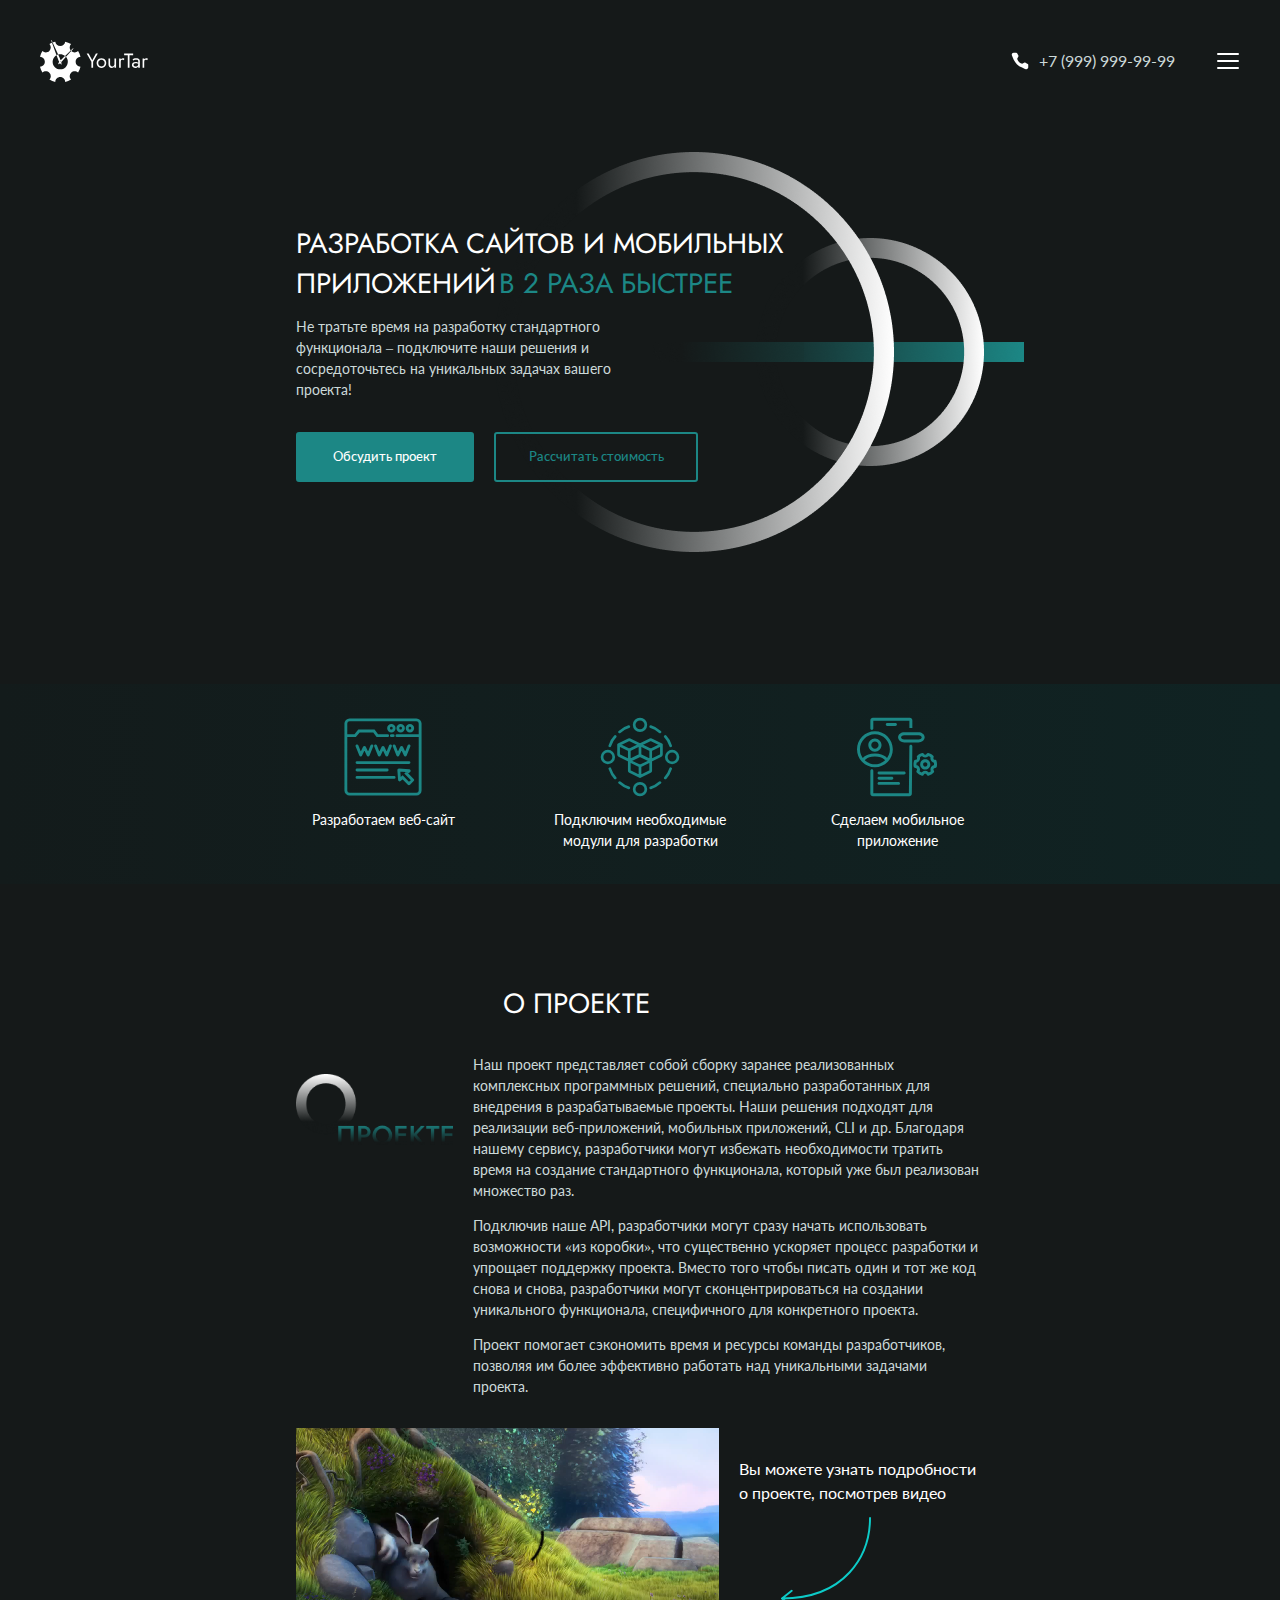
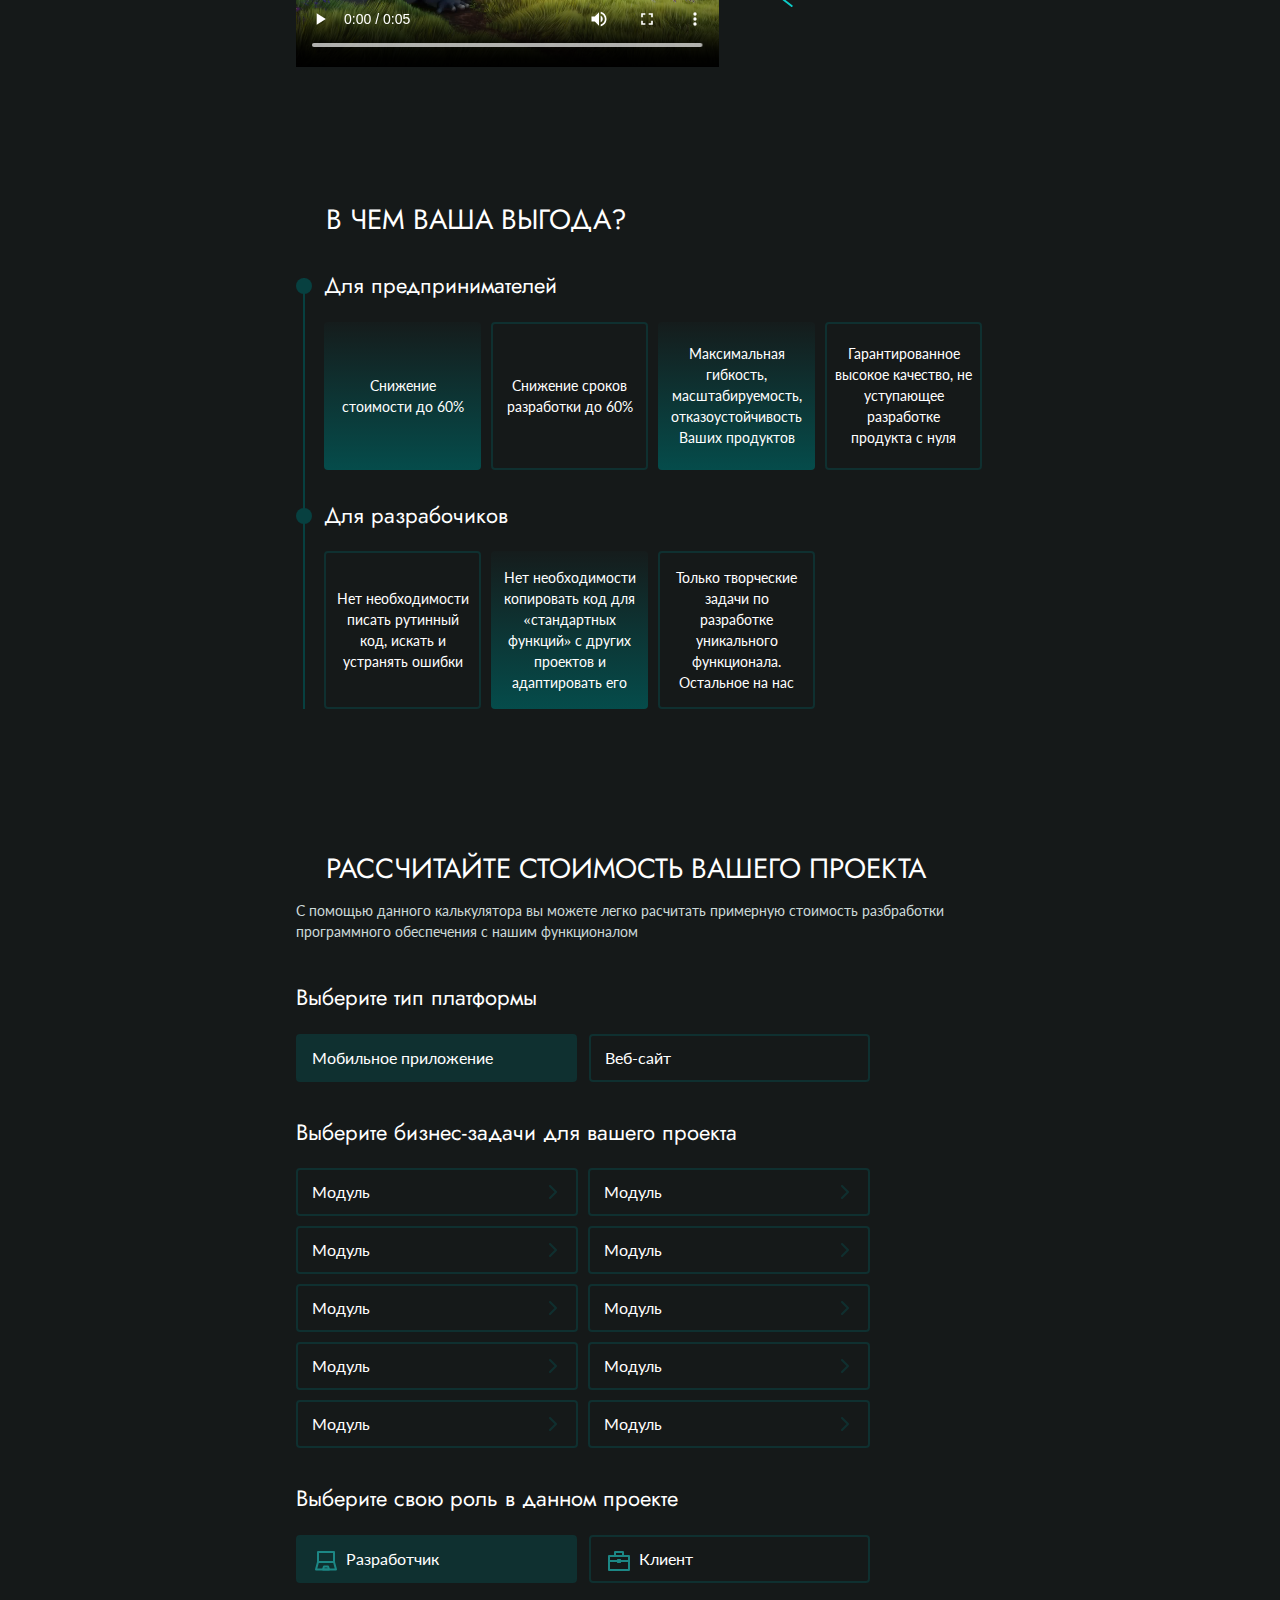
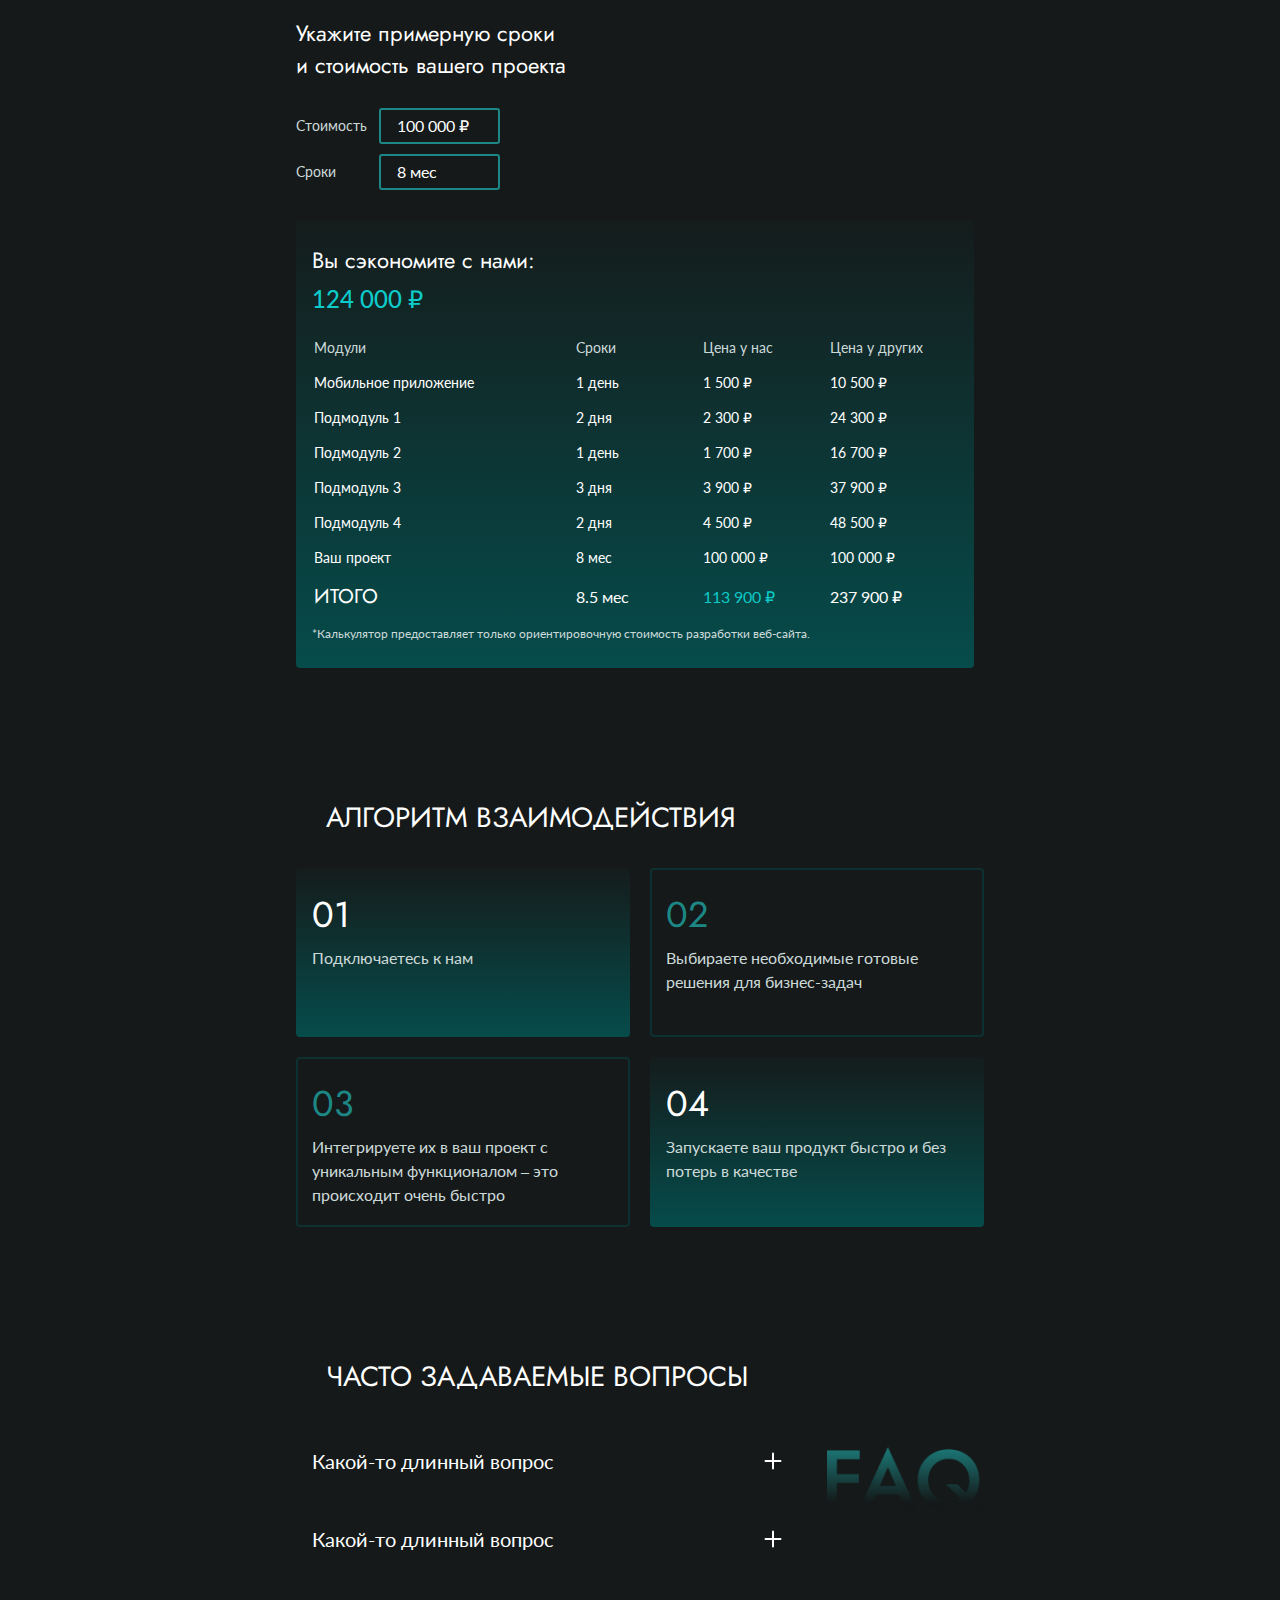
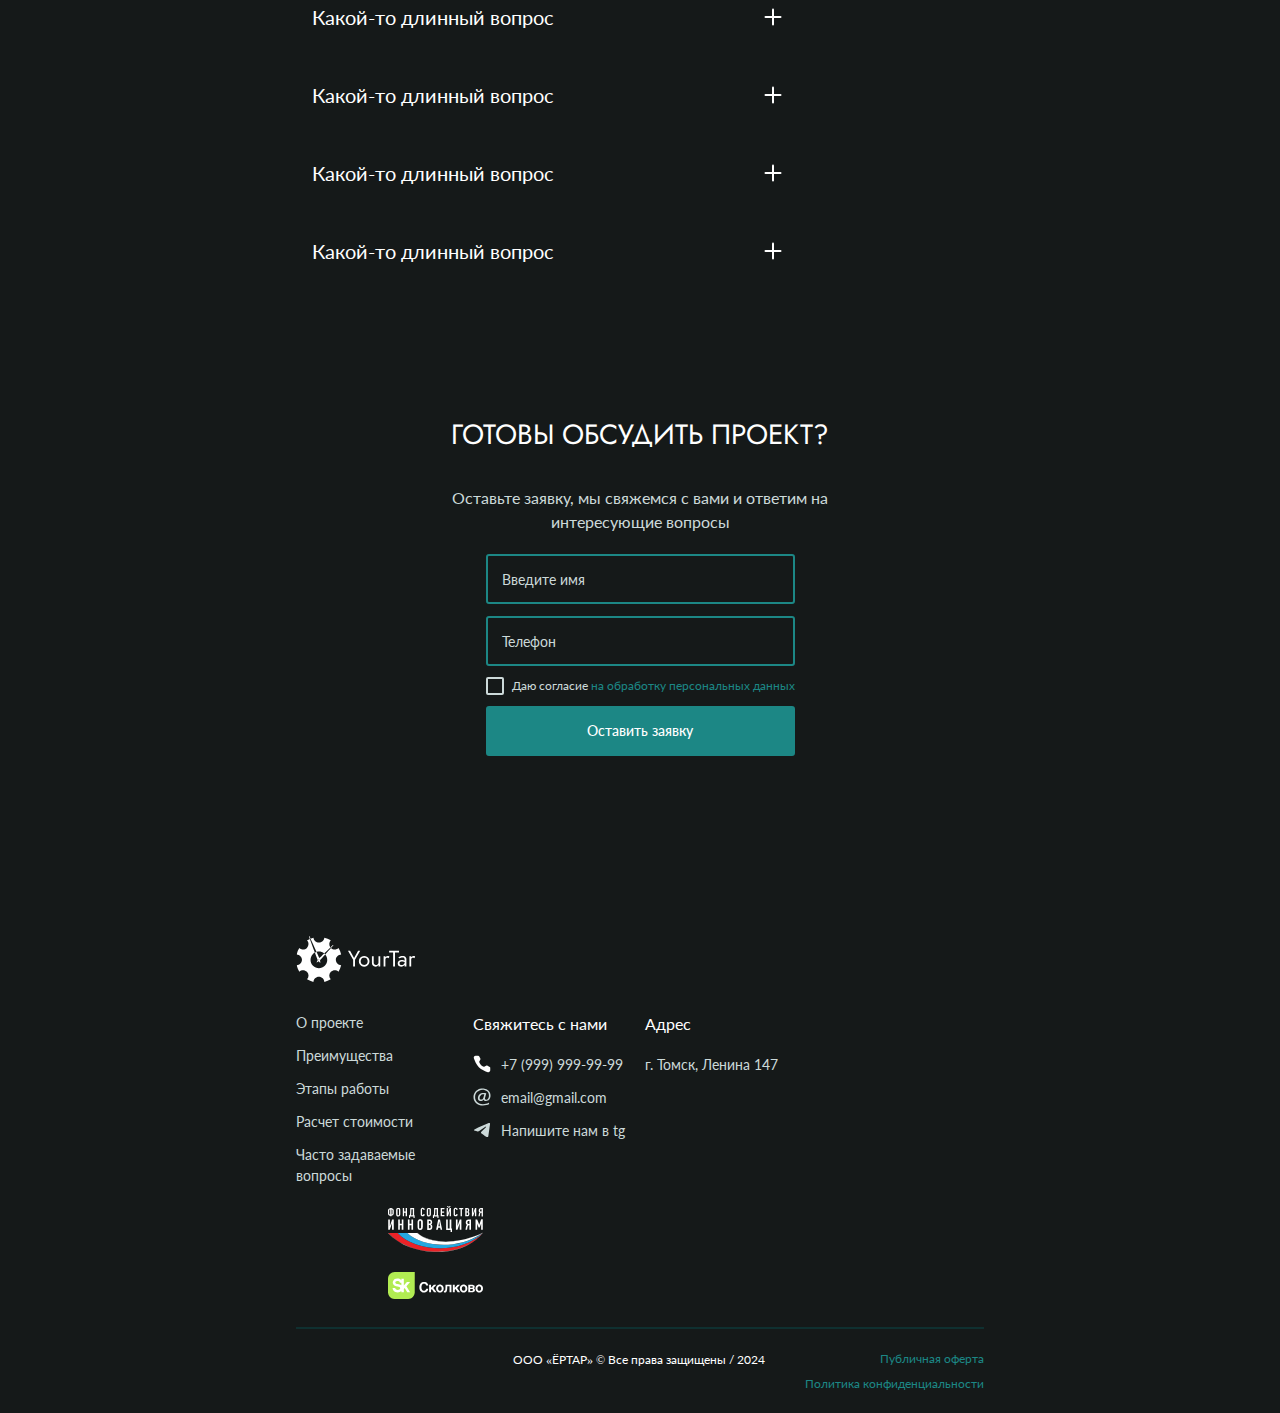
<file: index.html>
<!DOCTYPE html>
<html lang="ru">
<head>
    <meta charset="UTF-8">
    <meta name="viewport" content="width=device-width, initial-scale=1.0">
    <meta name="description" content="Описание страницы">
    <title>YourTar</title>
<link rel="stylesheet" href="style.css">
<link rel="stylesheet" href="./fonts/lato/lato.css">
<link rel="stylesheet" href="./fonts/jost/jost.css">
</head>
<body>
   <header class="main-header">
    <img class="main-header__image" src="./images/logo.svg" alt="Логотип YourTar"> 
    <!-- <div class="main-header__desktop">
        <div class="main-header__desktop-menu">О проекте</div>
        <div class="main-header__desktop-menu">Преимущества</div>
        <div class="main-header__desktop-menu">Этапы работы</div>
        <div class="main-header__desktop-menu">Расчет стоимости</div>
        <div class="main-header__desktop-menu">Связь с нами</div>
    </div> -->
    <ul class="main-header__desktop"> 
        <!-- list item Элемент списка -->
        <li class="main-header__desktop-menu">
            <a class="link" href="#aboutproject">
                О проекте
            </a> 
        </li>
        <li class="main-header__desktop-menu">
            <a href="#benefit">
                Преимущества
            </a>
        </li>
        <li class="main-header__desktop-menu">
            <a href="#algorithm">
                Этапы работы
            </a>
        </li>
        <li class="main-header__desktop-menu">
            <a href="#calculator">
                Расчет стоимости
            </a>
        </li>
        <li class="main-header__desktop-menu">
            <a href="#action">
                Связь с нами
            </a>
        </li>
    </ul>
    <a class="main-header__tel" href="tel:+7 (999) 999-99-99"> 
        <img class="main-header__tel-img" src="./images/phone-telephone.svg" alt="Телефон">
        <p class="main-header__tel-number"> 
            +7 (999) 999-99-99
        </p>
    </a>
    <button class="main-header__button">
        <img class="main-header__button-img" src="./images/menu.svg" alt="Бургер">
    </button>
    <div class="main-header__menu">
        <div class="main-header__menu-top">
            <h2 class="main-header__menu-title">
                Меню
            </h2>
            <button class="main-header__menu-button">
                <img class="main-header__menu-button-img" src="./images/cross.svg" alt="Закрыть">
            </button>
        </div>
        <!-- unsorted list Несортируемый список -->
        <ul class="main-header__navigation"> 
            <!-- list item Элемент списка -->
            <li class="main-header__navigation-item">
                <a class="link" href="#aboutproject">
                    О проекте
                </a> 
            </li>
            <li class="main-header__navigation-item">
                <a href="#benefit">
                    Преимущества
                </a>
            </li>
            <li class="main-header__navigation-item">
                <a href="#algorithm">
                    Этапы работы
                </a>
            </li>
            <li class="main-header__navigation-item">
                <a href="#calculator">
                    Расчет стоимости
                </a>
            </li>
            <li class="main-header__navigation-item">
                <a href="#action">
                    Связь с нами
                </a>
            </li>
        </ul>
    </div>
   </header> 
   <section class="container about" id="develop">
    <h1>
        Разработка сайтов и мобильных приложений 
        <p class="about__title-text"> в 2 раза быстрее </p>
    </h1>
    <p class="about__title-text-info1">
        Не тратьте время на разработку стандартного функционала ­– подключите наши решения!
    </p>
    <p class="about__title-text-info2">
        Не тратьте время на разработку стандартного функционала ­– подключите наши решения и сосредоточьтесь на уникальных задачах вашего проекта!
    </p>

    <div class="about__actions">
        <button class="button">
            Обсудить проект
        </button>
        <button class="button button--theme-primary">
            Рассчитать стоимость
        </button>
    </div>

   </section>
   <section class="main-whatwecando" id="Whatwecando">

    <ul class="container main-whatwecando__work-list">
        <li class="main-whatwecando__work-item">
            <img class="main-whatwecando__image" src="./images/razrabotaemveb.svg" alt="Разработка веб-сайта">
            <p>
                Разработаем веб-сайт
            </p>
        </li>
        <li class="main-whatwecando__work-item">
            <img class="main-whatwecando__image" src="./images/modul.svg" alt="Необходимые модули">
            <p>
                Подключим необходимые модули для разработки
            </p>
        </li>
        <li class="main-whatwecando__work-item">
            <img class="main-whatwecando__image" src="./images/mobilepril.svg" alt="Сделаем мобильное приложение">
            <p>
                Сделаем мобильное приложение
            </p>
        </li>
    </ul>

   </section>

   <section class="container main-aboutproject" id="aboutproject">
        <h2 class="main-aboutproject__project">
            О проекте
        </h2>
        <div class="main-aboutproject__information">
            <p class="main-aboutproject__project-info">
                Наш проект представляет собой сборку заранее реализованных комплексных программных решений, специально разработанных для внедрения в разрабатываемые проекты. Наши решения подходят для реализации веб-приложений, мобильных приложений, CLI и др. Благодаря нашему сервису, разработчики могут избежать необходимости тратить время на создание стандартного функционала, который уже был реализован множество раз.
            </p>
            <p class="main-aboutproject__project-info">
                Подключив наше API, разработчики могут сразу начать использовать возможности «из коробки», что существенно ускоряет процесс разработки и упрощает поддержку проекта. Вместо того чтобы писать один и тот же код снова и снова, разработчики могут сконцентрироваться на создании уникального функционала, специфичного для конкретного проекта.
            </p>
            <p class="main-aboutproject__project-info">
            Проект помогает сэкономить время и ресурсы команды разработчиков, позволяя им более эффективно работать над уникальными задачами проекта.
             </p>
        </div>
    <div class="main-project-video">
        <h3 class="main-project-video__text">
            Вы можете узнать подробности о проекте, посмотрев видео
        </h3>
        <video src="./videos/rabbit.mp4" controls></video>
    </div>
    </section>

   <section class="container main-benefit" id="benefit">
    <h2 class="main-benefit__title">
        В чем ваша выгода?
    </h2>
    <ul class="main-benefit__who">
        <li class="main-benefit__who-buisness">
            <h3 class="main-benefit__who-buisness-men">
                Для предпринимателей
            </h3>
            <div class="main-benefit__text-list">
                <div class="main-benefit__text-item">
                    <p>
                        Снижение стоимости до 60%
                    </p>
                </div>
                <div class="main-benefit__text-item">
                    <p>
                        Снижение сроков разработки до 60%
                    </p>
                </div>
                <div class="main-benefit__text-item">
                    <p>
                        Максимальная гибкость, масштабируемость, отказоустойчивость Ваших продуктов
                    </p> 
                </div>
                <div class="main-benefit__text-item">
                    <p>
                        Гарантированное высокое качество, не уступающее разработке продукта с нуля
                    </p>
                </div>
            </div>
        </li>
    </ul>
   <ul class="main-benefit__who"> 
    <li class="main-benefit__who-buisness">
        <h3 class="main-benefit__who-buisness-men">
            Для разрабочиков
        </h3>

        <div class="main-benefit__text-list">
            <div class="main-benefit__text-item">
                <p>
                    Нет необходимости писать рутинный код, искать и устранять ошибки
                </p>
            </div>
            <div class="main-benefit__text-item">
                <p>
                Нет необходимости копировать код для «стандартных функций» с других проектов и адаптировать его
                </p>
            </div>
            <div class="main-benefit__text-item main-benefit__text-item1">
                <p>
                    Только творческие задачи по разработке уникального функционала. Остальное на нас
                </p> 
            </div>
        </div>
    </li>
   </ul>
   </section>

   <section class="container calculator" id="calculator">
    <h2 class="calculator__title">
        Рассчитайте стоимость вашего проекта
    </h2>
    <p class="calculator__title-info">
        С помощью данного калькулятора вы можете легко расчитать примерную стоимость разбработки программного обеспечения с нашим функционалом
    </p>
<div class="calculator__list">
    <div class="calculator__desktop">
    <div class="calculator__list-item">
        <h3 class="calculator__list-info">
            Выберите тип платформы
        </h3>
    <div class="calculator__list-radio">
        <div class="radio">
            <input checked name="platform" id="app" type="radio">
            <label for="app">
                Мобильное приложение
            </label>
        </div>
        <div class="radio"> 
            <input name="platform" id="web" type="radio">
            <label for="web">
                Веб-сайт
            </label>
        </div>
    </div>
    </div>
    <div class="calculator__list-item">
    <h3 class="calculator__list-info">
    Выберите бизнес-задачи для вашего проекта
    </h3>
    <div class="calculator__modules">
        <ul class="calculator__modules-list">
            <li class="calculator__modules-item">
                <div class="select">
                    <button class="select__button">
                        <p class="select__button-text">
                            Модуль
                        </p>
                        <img class="select__button-img" src="./images/arroy.svg" alt="Открыть">
                    </button>
                    <ul class="select__options">
                        <li>
                            <div class="checkbox select__options-checkbox">
                                <input name="m11" id="m11" type="checkbox">
                                <label for="m11">Подмодуль1</label>
                            </div>
                        </li>
                        <li>
                            <div class="checkbox select__options-checkbox">
                                <input name="m12" id="m12" type="checkbox">
                                <label for="m12">Подмодуль2</label>
                            </div>
                        </li>
                        <li>
                            <div class="checkbox select__options-checkbox">
                                <input name="m13" id="m13" type="checkbox">
                                <label for="m13">Подмодуль3</label>
                            </div>
                        </li>
                        <li>
                            <div class="checkbox select__options-checkbox">
                                <input name="m14" id="m14" type="checkbox">
                                <label for="m14">Подмодуль4</label>
                            </div>
                        </li>
                        <li>
                            <div class="checkbox select__options-checkbox">
                                <input name="m15" id="m15" type="checkbox">
                                <label for="m15">Подмодуль5</label>
                            </div>
                        </li>
                    </ul>
                </div>
            </li>
            <li class="calculator__modules-item">
                <div class="select">
                    <button class="select__button">
                        <p class="select__button-text">
                            Модуль
                        </p>
                        <img class="select__button-img" src="./images/arroy.svg" alt="Открыть">
                    </button>
                    <ul class="select__options">
                        <li>
                            <div class="checkbox select__options-checkbox">
                                <input name="m21" id="m21" type="checkbox">
                                <label for="m21">Подмодуль1</label>
                            </div>
                        </li>
                        <li>
                            <div class="checkbox select__options-checkbox">
                                <input name="m22" id="m22" type="checkbox">
                                <label for="m22">Подмодуль2</label>
                            </div>
                        </li>
                        <li>
                            <div class="checkbox select__options-checkbox">
                                <input name="m23" id="m23" type="checkbox">
                                <label for="m23">Подмодуль3</label>
                            </div>
                        </li>
                        <li>
                            <div class="checkbox select__options-checkbox">
                                <input name="m24" id="m24" type="checkbox">
                                <label for="m24">Подмодуль4</label>
                            </div>
                        </li>
                        <li>
                            <div class="checkbox select__options-checkbox">
                                <input name="m25" id="m25" type="checkbox">
                                <label for="m25">Подмодуль5</label>
                            </div>
                        </li>
                    </ul>
                </div>
            </li>
            <li class="calculator__modules-item select--hidden">
                <div class="select">
                    <button class="select__button">
                        <p class="select__button-text">
                            Модуль
                        </p>
                        <img class="select__button-img" src="./images/arroy.svg" alt="Открыть">
                    </button>
                    <ul class="select__options">
                        <li>
                            <div class="checkbox select__options-checkbox">
                                <input name="m31" id="m31" type="checkbox">
                                <label for="m31">Подмодуль1</label>
                            </div>
                        </li>
                        <li>
                            <div class="checkbox select__options-checkbox">
                                <input name="m32" id="m32" type="checkbox">
                                <label for="m32">Подмодуль2</label>
                            </div>
                        </li>
                        <li>
                            <div class="checkbox select__options-checkbox">
                                <input name="m33" id="m33" type="checkbox">
                                <label for="m33">Подмодуль3</label>
                            </div>
                        </li>
                        <li>
                            <div class="checkbox select__options-checkbox">
                                <input name="m34" id="m34" type="checkbox">
                                <label for="m34">Подмодуль4</label>
                            </div>
                        </li>
                        <li>
                            <div class="checkbox select__options-checkbox">
                                <input name="m35" id="m35" type="checkbox">
                                <label for="m35">Подмодуль5</label>
                            </div>
                        </li>
                    </ul>
                </div>
            </li>
            <li class="calculator__modules-item select--hidden">
                <div class="select">
                    <button class="select__button">
                        <p class="select__button-text">
                            Модуль
                        </p>
                        <img class="select__button-img" src="./images/arroy.svg" alt="Открыть">
                    </button>
                    <ul class="select__options">
                        <li>
                            <div class="checkbox select__options-checkbox">
                                <input name="m41" id="m41" type="checkbox">
                                <label for="m41">Подмодуль1</label>
                            </div>
                        </li>
                        <li>
                            <div class="checkbox select__options-checkbox">
                                <input name="m42" id="m42" type="checkbox">
                                <label for="m42">Подмодуль2</label>
                            </div>
                        </li>
                        <li>
                            <div class="checkbox select__options-checkbox">
                                <input name="m43" id="m43" type="checkbox">
                                <label for="m43">Подмодуль3</label>
                            </div>
                        </li>
                        <li>
                            <div class="checkbox select__options-checkbox">
                                <input name="m44" id="m44" type="checkbox">
                                <label for="m44">Подмодуль4</label>
                            </div>
                        </li>
                        <li>
                            <div class="checkbox select__options-checkbox">
                                <input name="m45" id="m45" type="checkbox">
                                <label for="m45">Подмодуль5</label>
                            </div>
                        </li>
                    </ul>
                </div>
            </li>
            <li class="calculator__modules-item select--hidden">
                <div class="select">
                    <button class="select__button">
                        <p class="select__button-text">
                            Модуль
                        </p>
                        <img class="select__button-img" src="./images/arroy.svg" alt="Открыть">
                    </button>
                    <ul class="select__options">
                        <li>
                            <div class="checkbox select__options-checkbox">
                                <input name="m51" id="m51" type="checkbox">
                                <label for="m51">Подмодуль1</label>
                            </div>
                        </li>
                        <li>
                            <div class="checkbox select__options-checkbox">
                                <input name="m52" id="m52" type="checkbox">
                                <label for="m52">Подмодуль2</label>
                            </div>
                        </li>
                        <li>
                            <div class="checkbox select__options-checkbox">
                                <input name="m53" id="m53" type="checkbox">
                                <label for="m53">Подмодуль3</label>
                            </div>
                        </li>
                        <li>
                            <div class="checkbox select__options-checkbox">
                                <input name="m54" id="m54" type="checkbox">
                                <label for="m54">Подмодуль4</label>
                            </div>
                        </li>
                        <li>
                            <div class="checkbox select__options-checkbox">
                                <input name="m55" id="m55" type="checkbox">
                                <label for="m55">Подмодуль5</label>
                            </div>
                        </li>
                    </ul>
                </div>
            </li>
            <li class="calculator__modules-item select--hidden">
                <div class="select">
                    <button class="select__button">
                        <p class="select__button-text">
                            Модуль
                        </p>
                        <img class="select__button-img" src="./images/arroy.svg" alt="Открыть">
                    </button>
                    <ul class="select__options">
                        <li>
                            <div class="checkbox select__options-checkbox">
                                <input name="m61" id="m61" type="checkbox">
                                <label for="m61">Подмодуль1</label>
                            </div>
                        </li>
                        <li>
                            <div class="checkbox select__options-checkbox">
                                <input name="m62" id="m62" type="checkbox">
                                <label for="m62">Подмодуль2</label>
                            </div>
                        </li>
                        <li>
                            <div class="checkbox select__options-checkbox">
                                <input name="m63" id="m63" type="checkbox">
                                <label for="m63">Подмодуль3</label>
                            </div>
                        </li>
                        <li>
                            <div class="checkbox select__options-checkbox">
                                <input name="m64" id="m64" type="checkbox">
                                <label for="m64">Подмодуль4</label>
                            </div>
                        </li>
                        <li>
                            <div class="checkbox select__options-checkbox">
                                <input name="m65" id="m65" type="checkbox">
                                <label for="m65">Подмодуль5</label>
                            </div>
                        </li>
                    </ul>
                </div>
            </li>
            <li class="calculator__modules-item select--hidden">
                <div class="select">
                    <button class="select__button">
                        <p class="select__button-text">
                            Модуль
                        </p>
                        <img class="select__button-img" src="./images/arroy.svg" alt="Открыть">
                    </button>
                    <ul class="select__options">
                        <li>
                            <div class="checkbox select__options-checkbox">
                                <input name="m71" id="m71" type="checkbox">
                                <label for="m71">Подмодуль1</label>
                            </div>
                        </li>
                        <li>
                            <div class="checkbox select__options-checkbox">
                                <input name="m72" id="m72" type="checkbox">
                                <label for="m72">Подмодуль2</label>
                            </div>
                        </li>
                        <li>
                            <div class="checkbox select__options-checkbox">
                                <input name="m73" id="m73" type="checkbox">
                                <label for="m73">Подмодуль3</label>
                            </div>
                        </li>
                        <li>
                            <div class="checkbox select__options-checkbox">
                                <input name="m74" id="m74" type="checkbox">
                                <label for="m74">Подмодуль4</label>
                            </div>
                        </li>
                        <li>
                            <div class="checkbox select__options-checkbox">
                                <input name="m75" id="m75" type="checkbox">
                                <label for="m75">Подмодуль5</label>
                            </div>
                        </li>
                    </ul>
                </div>
            </li>
            <li class="calculator__modules-item select--hidden">
                <div class="select">
                    <button class="select__button">
                        <p class="select__button-text">
                            Модуль
                        </p>
                        <img class="select__button-img" src="./images/arroy.svg" alt="Открыть">
                    </button>
                    <ul class="select__options">
                        <li>
                            <div class="checkbox select__options-checkbox">
                                <input name="m81" id="m81" type="checkbox">
                                <label for="m81">Подмодуль1</label>
                            </div>
                        </li>
                        <li>
                            <div class="checkbox select__options-checkbox">
                                <input name="m82" id="m82" type="checkbox">
                                <label for="m82">Подмодуль2</label>
                            </div>
                        </li>
                        <li>
                            <div class="checkbox select__options-checkbox">
                                <input name="m83" id="m83" type="checkbox">
                                <label for="m83">Подмодуль3</label>
                            </div>
                        </li>
                        <li>
                            <div class="checkbox select__options-checkbox">
                                <input name="m84" id="m84" type="checkbox">
                                <label for="m84">Подмодуль4</label>
                            </div>
                        </li>
                        <li>
                            <div class="checkbox select__options-checkbox">
                                <input name="m85" id="m85" type="checkbox">
                                <label for="m85">Подмодуль5</label>
                            </div>
                        </li>
                    </ul>
                </div>
            </li>
            <li class="calculator__modules-item select--hidden">
                <div class="select">
                    <button class="select__button">
                        <p class="select__button-text">
                            Модуль
                        </p>
                        <img class="select__button-img" src="./images/arroy.svg" alt="Открыть">
                    </button>
                    <ul class="select__options">
                        <li>
                            <div class="checkbox select__options-checkbox">
                                <input name="m91" id="m91" type="checkbox">
                                <label for="m91">Подмодуль1</label>
                            </div>
                        </li>
                        <li>
                            <div class="checkbox select__options-checkbox">
                                <input name="m92" id="m92" type="checkbox">
                                <label for="m92">Подмодуль2</label>
                            </div>
                        </li>
                        <li>
                            <div class="checkbox select__options-checkbox">
                                <input name="m93" id="m93" type="checkbox">
                                <label for="m93">Подмодуль3</label>
                            </div>
                        </li>
                        <li>
                            <div class="checkbox select__options-checkbox">
                                <input name="m94" id="m94" type="checkbox">
                                <label for="m94">Подмодуль4</label>
                            </div>
                        </li>
                        <li>
                            <div class="checkbox select__options-checkbox">
                                <input name="m95" id="m95" type="checkbox">
                                <label for="m95">Подмодуль5</label>
                            </div>
                        </li>
                    </ul>
                </div>
            </li>
            <li class="calculator__modules-item select--hidden">
                <div class="select">
                    <button class="select__button">
                        <p class="select__button-text">
                            Модуль
                        </p>
                        <img class="select__button-img" src="./images/arroy.svg" alt="Открыть">
                    </button>
                    <ul class="select__options">
                        <li>
                            <div class="checkbox select__options-checkbox">
                                <input name="m101" id="m101" type="checkbox">
                                <label for="m101">Подмодуль1</label>
                            </div>
                        </li>
                        <li>
                            <div class="checkbox select__options-checkbox">
                                <input name="m102" id="m102" type="checkbox">
                                <label for="m102">Подмодуль2</label>
                            </div>
                        </li>
                        <li>
                            <div class="checkbox select__options-checkbox">
                                <input name="m103" id="m103" type="checkbox">
                                <label for="m103">Подмодуль3</label>
                            </div>
                        </li>
                        <li>
                            <div class="checkbox select__options-checkbox">
                                <input name="m104" id="m104" type="checkbox">
                                <label for="m104">Подмодуль4</label>
                            </div>
                        </li>
                        <li>
                            <div class="checkbox select__options-checkbox">
                                <input name="m105" id="m105" type="checkbox">
                                <label for="m105">Подмодуль5</label>
                            </div>
                        </li>
                    </ul>
                </div>
            </li>
        </ul>
        <button class="calculator__modules-info">
            <p class="calculator__modules-text">
                Показать все модули
            </p>
            <img class="select__button-img" src="./images/arroy.svg" alt="Открыть">
        </button>
    </div> 
    </div>
    <div class="calculator__list-item">
    <h3 class="calculator__list-info">
            Выберите свою роль в данном проекте
    </h3>
    <div class="calculator__list-radio">
<div class="radio radio--primary">
        <input checked name="user" id="developer" type="radio">
        <label for="developer">
            <img src="./images/laptop.svg" alt="Разработчик">
            Разработчик
        </label>
 </div>
<div class="radio radio--primary">
        <input name="user" id="client" type="radio">
        <label for="client">
            <img src="./images/briefcase.svg" alt="Клиент">
            Клиент
        </label>
</div>
</div>
</div>
<div class="calculator__list-item calculator__list-item--primary">
    <h3 class="calculator__list-info calculator__list-info--primary">
        Укажите примерную сроки и стоимость вашего проекта
    </h3>
    
    <div class="field field--primary">
        <input name="price" id="price" type="text" placeholder="100 000 ₽">
        <label for="price">
            Стоимость
        </label>
    </div>
    <div class="field field--primary">
        <input name="deadline" id="deadline" type="text" placeholder="8 мес">
        <label for="deadline">
            Сроки
        </label>
    </div>
    </div>
</div>
<div class="calculator__desktop-table">
    <div class="calculator__table">
        <table>
            <caption>
               <h3>
                Вы сэкономите с нами:
               </h3>
               <p>
                124 000 ₽
               </p>
            </caption>
            <thead>
                    <tr>
                        <th class="calculator__first-column">
                            Модули
                        </th>
                        <th>
                            Сроки
                        </th>
                        <th>
                            Цена у нас
                        </th>
                        <th>
                            Цена у других
                        </th>
                    </tr>
            </thead>
            <tbody>
                <tr>
                    <td class="calculator__first-column">
                        Мобильное приложение 
                    </td>
                    <td>
                        1 день
                    </td>
                    <td>
                        1 500 ₽
                    </td>
                    <td>
                        10 500 ₽
                    </td>
                </tr>
                <tr>
                    <td class="calculator__first-column">
                        Подмодуль 1
                    </td>
                    <td>
                        2 дня
                    </td>
                    <td>
                        2 300 ₽
                    </td>
                    <td>
                        24 300 ₽
                    </td>
                </tr>
                <tr>
                    <td class="calculator__first-column">
                        Подмодуль 2
                    </td>
                    <td>
                        1 день
                    </td>
                    <td>
                        1 700 ₽
                    </td>
                    <td>
                        16 700 ₽
                    </td>
                </tr>
                <tr>
                    <td class="calculator__first-column">
                        Подмодуль 3
                    </td>
                    <td>
                        3 дня
                    </td>
                    <td>
                        3 900 ₽                    
                    </td>
                    <td>
                        37 900 ₽
                    </td>
                </tr>
                <tr>
                 <td class="calculator__first-column">
                        Подмодуль 4 
                    </td>
                    <td>
                        2 дня
                    </td>
                    <td>
                        4 500 ₽
                    </td>
                    <td>
                        48 500 ₽
                    </td>
                </tr>
                <tr>
                    <td class="calculator__first-column">
                        Ваш проект 
                    </td>
                    <td>
                        8 мес
                    </td>
                    <td>
                        100 000 ₽
                    </td>
                    <td>
                        100 000 ₽
                    </td>
                </tr>
            </tbody>
            <tfoot>
                <tr>
                    <td class="calculator__first-column calculator__first-column--primary">
                        Итого
                    </td>
                    <td>
                        8.5 мес
                    </td>
                    <td class="calculator__tfoot-summ">
                        113 900 ₽
                    </td>
                    <td>
                        237 900 ₽
                    </td>
                </tr>
            </tfoot>
        </table>
        <p class="calculator__table-text">
            *Калькулятор предоставляет только ориентировочную стоимость разработки веб-сайта.
        </p>
    </div>
</div>
</div>

   </section>
   <section class="container algorithm" id="algorithm">
    <h2 class="algorithm__title">
        Алгоритм взаимодействия
    </h2>
    <ul class="algorithm__list">
        <li class="algorithm__text-list-item">
            <h4 class="algorithm__text-list-item-title">
                01
            </h4>
            <p class="algorithm__text-list-steps">
                Подключаетесь к нам
            </p>      
        </li>
        <li class="algorithm__text-list-item algorithm__text-list-item--primary">
            <h4 class="algorithm__text-list-item-title algorithm__text-list-item-title--primary">
                02
            </h4>
            <p class="algorithm__text-list-steps">
                Выбираете необходимые готовые решения для бизнес-задач
            </p>
        </li>
        <li class="algorithm__text-list-item algorithm__text-list-item--primary algorithm__text-list-item--primary2">
            <h4 class="algorithm__text-list-item-title algorithm__text-list-item-title--primary">
                03
            </h4>
            <p class="algorithm__text-list-steps">
                Интегрируете их в ваш проект с уникальным функционалом – это происходит очень быстро
            </p> 
        </li>
        <li class="algorithm__text-list-item">
            <h4 class="algorithm__text-list-item-title">
                04
            </h4>
            <p class="algorithm__text-list-steps">
                Запускаете ваш продукт быстро и без потерь в качестве
            </p>
        </li> 
    </ul>
   </section>
   <section class="container question" id="faq">
    <h2 class="question__often">
        Часто задаваемые вопросы
    </h2>
    <div class="question__list">
    <div class="spoiler">
        <div class="spoiler__header">
            <p class="spoiler__text">
                Какой-то длинный вопрос
            </p>
            <button class="spoiler__button">
                <img class="spoiler__button-img" src="./images/Icon.svg" alt="Плюс">
            </button>
        </div>
        <div class="spoiler__content">
            <p class="spoiler__text spoiler__text--primary">
                Ответ
            </p>
        </div>
    </div>
    <div class="spoiler">
        <div class="spoiler__header">
            <p class="spoiler__text">
                Какой-то длинный вопрос
            </p>
            <button class="spoiler__button">
                <img class="spoiler__button-img" src="./images/Icon.svg" alt="Плюс">
            </button>
        </div>
        <div class="spoiler__content">
            <p class="spoiler__text spoiler__text--primary">
                Ответ
            </p>
        </div>
    </div>
    <div class="spoiler">
        <div class="spoiler__header">
            <p class="spoiler__text">
                Какой-то длинный вопрос
            </p>
            <button class="spoiler__button">
                <img class="spoiler__button-img" src="./images/Icon.svg" alt="Плюс">
            </button>
        </div>
        <div class="spoiler__content">
            <p class="spoiler__text spoiler__text--primary">
                Ответ
            </p>
        </div>
    </div>
    <div class="spoiler">
        <div class="spoiler__header">
            <p class="spoiler__text">
                Какой-то длинный вопрос
            </p>
            <button class="spoiler__button">
                <img class="spoiler__button-img" src="./images/Icon.svg" alt="Плюс">
            </button>
        </div>
        <div class="spoiler__content">
            <p class="spoiler__text spoiler__text--primary">
                Ответ
            </p>
        </div>
    </div>
    <div class="spoiler">
        <div class="spoiler__header">
            <p class="spoiler__text">
                Какой-то длинный вопрос
            </p>
            <button class="spoiler__button">
                <img class="spoiler__button-img" src="./images/Icon.svg" alt="Плюс">
            </button>
        </div>
        <div class="spoiler__content">
            <p class="spoiler__text spoiler__text--primary">
                Ответ
            </p>
        </div>
    </div>
    <div class="spoiler">
        <div class="spoiler__header">
            <p class="spoiler__text">
                Какой-то длинный вопрос
            </p>
            <button class="spoiler__button">
                <img class="spoiler__button-img" src="./images/Icon.svg" alt="Плюс">
            </button>
        </div>
        <div class="spoiler__content">
            <p class="spoiler__text spoiler__text--primary">
                Ответ
            </p>
        </div>
    </div>
</div>
   </section>
   <section class="container project" id="action">
    <h2 class="project__ready">
        Готовы обсудить проект?
    </h2>
        <p class="project__ready-info">
            Оставьте заявку, мы свяжемся с вами и ответим на интересующие вопросы
        </p>
        <form action="/">
            <div class="field project__field">
                <input name="name" id="name" type="text" placeholder=" ">
                <label for="name">
                    Введите имя
                </label>
            </div>
            <div class="field project__field">
                <input name="phone" id="phone" type="tel" placeholder=" ">
                <label for="phone">
                    Телефон
                </label>
            </div>

        <div class="checkbox project__checkbox">
            <input name="agreement" id="agreement" type="checkbox">
            <label for="agreement">
                Даю согласие <a href="https://ya.ru" target="_blank"> на обработку персональных данных</a>
            </label>
        </div>
        </div>
            <button class="button">
                Оставить заявку
            </button>
        </form>
    </div>
   </section>
   
   <footer class=" container footer">
    <img class="footer__logo" src="./images/logo.svg" alt="Логотип YourTar">
    <div class="footer__about-project">
        <ul class="footer__about-project-info">
            <li class="footer__about-project-info-yourtar">
                <a class="footer__about-project-navigation" href="#aboutproject">
                    О проекте
                </a> 
            </li>
            <li class="footer__about-project-info-yourtar">
                <a class="footer__about-project-navigation" href="#benefit">
                    Преимущества
                </a>
            </li>
            <li class="footer__about-project-info-yourtar">
                <a class="footer__about-project-navigation" href="#algorithm">
                    Этапы работы
                </a>
            </li>
            <li class="footer__about-project-info-yourtar">
                <a class="footer__about-project-navigation" href="#calculator">
                    Расчет стоимости
                </a>
            </li>
            <li class="footer__about-project-info-yourtar">
                <a class="footer__about-project-navigation" href="#faq">
                    Часто задаваемые вопросы
                </a>
            </li>
        </ul>
        <ul class="footer__about-project-img">
            <li class="footer__about-project-img-size375">
                <img src="./images/fsi.svg" alt="Фонд содействия инновациям">
            </li>
            <li class="footer__about-project-img-size768">
                <img src="./images/fsi768.svg" alt="Фонд содействия инновациям">
            </li>
            <li class="footer__about-project-img-size375">
                <img src="./images/scolcovo.svg" alt="Сколково">
            </li>
            <li class="footer__about-project-img-size768">
                <img src="./images/scolcovo768.svg" alt="Сколково">
            </li>
        </ul>
        <div class="yourtar-info-connection">
            <h3 class="yourtar-info-connection__title">
                Свяжитесь с нами
            </h3>
            <ul class="yourtar-info-connection__all">
                <li class="yourtar-info-connection__all-number-mail-tg">
                        <a class="yourtar-info-connection__all-number-mail-tg-link" href="tel:+7 (999) 999-99-99"> 
                            <img src="./images/phone-telephone.svg" alt="Телефон">
                        +7 (999) 999-99-99
                        </a>
                </li>
                <li class="yourtar-info-connection__all-number-mail-tg">
                    <a class="yourtar-info-connection__all-number-mail-tg-link" href="mailto:artyom.borisov.98@mail.ru" target="_blank">
                        <img src="./images/mail.svg" alt="Почта">
                    email@gmail.com
                    </a>
                </li>
                <li class="yourtar-info-connection__all-number-mail-tg">
                    <a class="yourtar-info-connection__all-number-mail-tg-link" href="https://t.me/olegthegoodboy" target="_blank">
                        <img src="./images/tg.svg" alt="Телеграм">
                    Напишите нам в tg
                    </a>
                </li>
            </ul>
        </div>
        <div class="yourtar-info-connection">
                <h3 class="yourtar-info-connection__title">
                    Адрес
                </h3>
             <ul class="yourtar-info-connection__all">
                <li class="yourtar-info-connection__all-number-mail-tg">
                    <p class="yourtar-info-connection__all-number-mail-tg-text">
                     г. Томск, Ленина 147
                    </p>
                </li>
             </ul>
        </div>
    </div>
    <!-- <div class="yourtar-info">
        
    </div> -->
    <div class="rights">
        <p class="rights__yourtar">
            ООО «ЁРТАР» © Все права защищены / 2024
        </p>
        <ul class="rights__info">
            <li class="rights__info-document">
                <a class="rights__info-document-connection" href="ya.ru" target="_blank"> 
                    Публичная оферта
                </a>
            </li>
            <li class="rights__info-document">
                <a class="rights__info-document-connection" href="ya.ru" target="_blank"> 
                    Политика конфиденциальности
                </a>
            </li>
        </ul>
    </div>
   </footer>
   <script src="./script.js"></script>
   <script src="./showMore.js"></script>
</body>
</html>
</file>
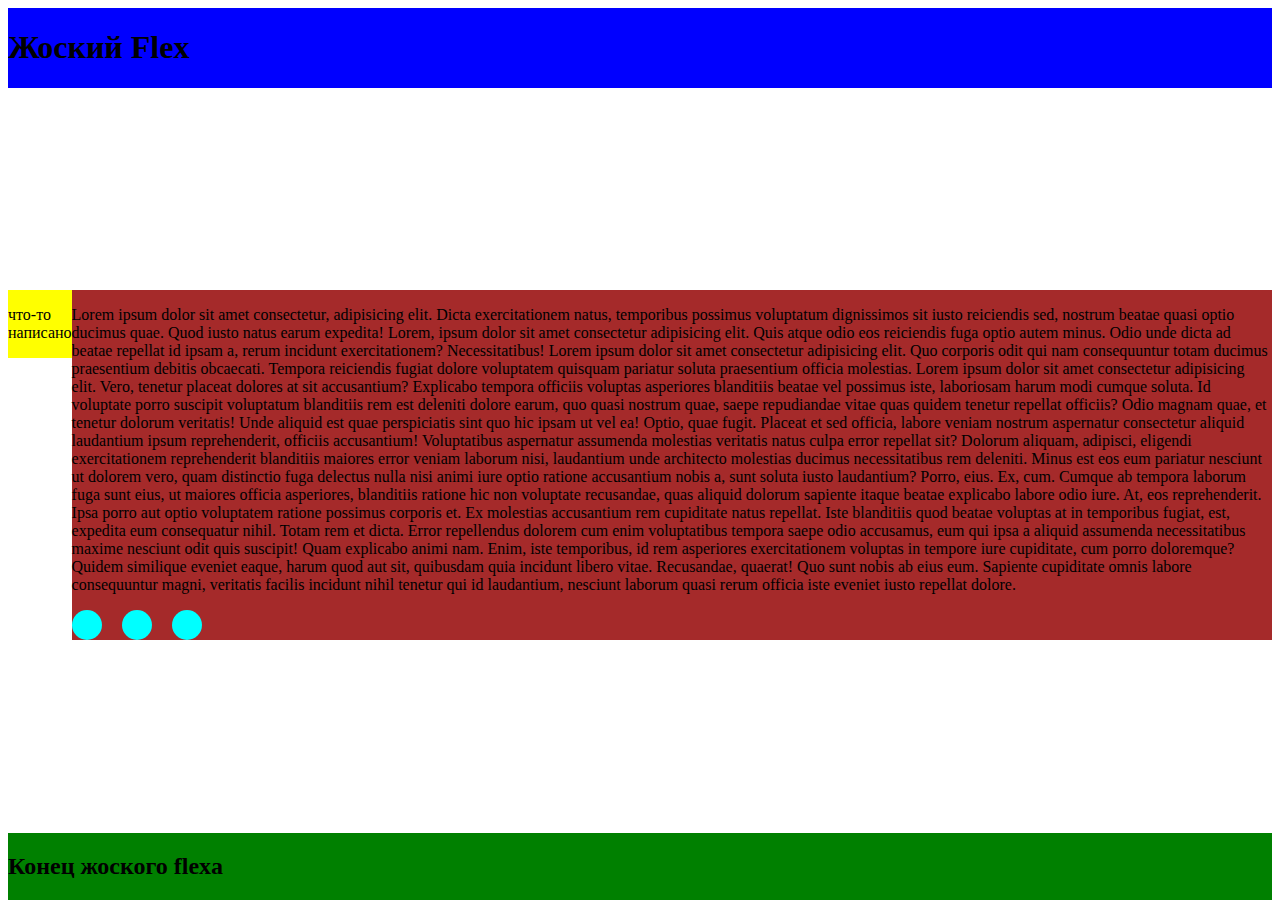
<file: flex.html>
<!DOCTYPE html>
<html lang="ru">
<head>
    <meta charset="UTF-8">
    <meta name="viewport" content="width=device-width, initial-scale=1.0">
    <title>Flex</title>
</head>

<body style="display: flex; flex-direction: column; height: 100vh; justify-content: space-between;">
    <style>
    </style>
    <header style="position: sticky; top: 0; background-color: blue;">
        <h1 >
            Жоский Flex            
        </h1>
    </header>
    <main style="display: flex;">
        <aside style="background-color: yellow; position: sticky; top: 80px; height: fit-content;">
            <p>что-то написано</p>
        </aside>
        <section style="background-color: brown;">
            <p>
                Lorem ipsum dolor sit amet consectetur, adipisicing elit. Dicta exercitationem natus, temporibus possimus voluptatum dignissimos sit iusto reiciendis sed, nostrum beatae quasi optio ducimus quae. Quod iusto natus earum expedita!
                Lorem, ipsum dolor sit amet consectetur adipisicing elit. Quis atque odio eos reiciendis fuga optio autem minus. Odio unde dicta ad beatae repellat id ipsam a, rerum incidunt exercitationem? Necessitatibus!
                Lorem ipsum dolor sit amet consectetur adipisicing elit. Quo corporis odit qui nam consequuntur totam ducimus praesentium debitis obcaecati. Tempora reiciendis fugiat dolore voluptatem quisquam pariatur soluta praesentium officia molestias.
                Lorem ipsum dolor sit amet consectetur adipisicing elit. Vero, tenetur placeat dolores at sit accusantium? Explicabo tempora officiis voluptas asperiores blanditiis beatae vel possimus iste, laboriosam harum modi cumque soluta.
                Id voluptate porro suscipit voluptatum blanditiis rem est deleniti dolore earum, quo quasi nostrum quae, saepe repudiandae vitae quas quidem tenetur repellat officiis? Odio magnam quae, et tenetur dolorum veritatis!
                Unde aliquid est quae perspiciatis sint quo hic ipsam ut vel ea! Optio, quae fugit. Placeat et sed officia, labore veniam nostrum aspernatur consectetur aliquid laudantium ipsum reprehenderit, officiis accusantium!
                Voluptatibus aspernatur assumenda molestias veritatis natus culpa error repellat sit? Dolorum aliquam, adipisci, eligendi exercitationem reprehenderit blanditiis maiores error veniam laborum nisi, laudantium unde architecto molestias ducimus necessitatibus rem deleniti.
                Minus est eos eum pariatur nesciunt ut dolorem vero, quam distinctio fuga delectus nulla nisi animi iure optio ratione accusantium nobis a, sunt soluta iusto laudantium? Porro, eius. Ex, cum.
                Cumque ab tempora laborum fuga sunt eius, ut maiores officia asperiores, blanditiis ratione hic non voluptate recusandae, quas aliquid dolorum sapiente itaque beatae explicabo labore odio iure. At, eos reprehenderit.
                Ipsa porro aut optio voluptatem ratione possimus corporis et. Ex molestias accusantium rem cupiditate natus repellat. Iste blanditiis quod beatae voluptas at in temporibus fugiat, est, expedita eum consequatur nihil.
                Totam rem et dicta. Error repellendus dolorem cum enim voluptatibus tempora saepe odio accusamus, eum qui ipsa a aliquid assumenda necessitatibus maxime nesciunt odit quis suscipit! Quam explicabo animi nam.
                Enim, iste temporibus, id rem asperiores exercitationem voluptas in tempore iure cupiditate, cum porro doloremque? Quidem similique eveniet eaque, harum quod aut sit, quibusdam quia incidunt libero vitae. Recusandae, quaerat!
                Quo sunt nobis ab eius eum. Sapiente cupiditate omnis labore consequuntur magni, veritatis facilis incidunt nihil tenetur qui id laudantium, nesciunt laborum quasi rerum officia iste eveniet iusto repellat dolore.
            </p>
            <ul style="list-style: none; margin: 0; padding: 0; display: flex; gap: 20px;">
                <li style="border-radius: 50%; width: 30px; height: 30px; background-color: aqua;">
                    
                </li>
                <li style="border-radius: 50%; width: 30px; height: 30px; background-color: aqua;">
                    
                </li>
                <li style="border-radius: 50%; width: 30px; height: 30px; background-color: aqua;">
                    
                </li>
            </ul>
        </section>
    </main>
    
    <footer style="position: sticky; bottom: 0; background-color: green;">
        <h2>
            Конец жоского flexa
        </h2>
    </footer>
</body>
</html>
</file>
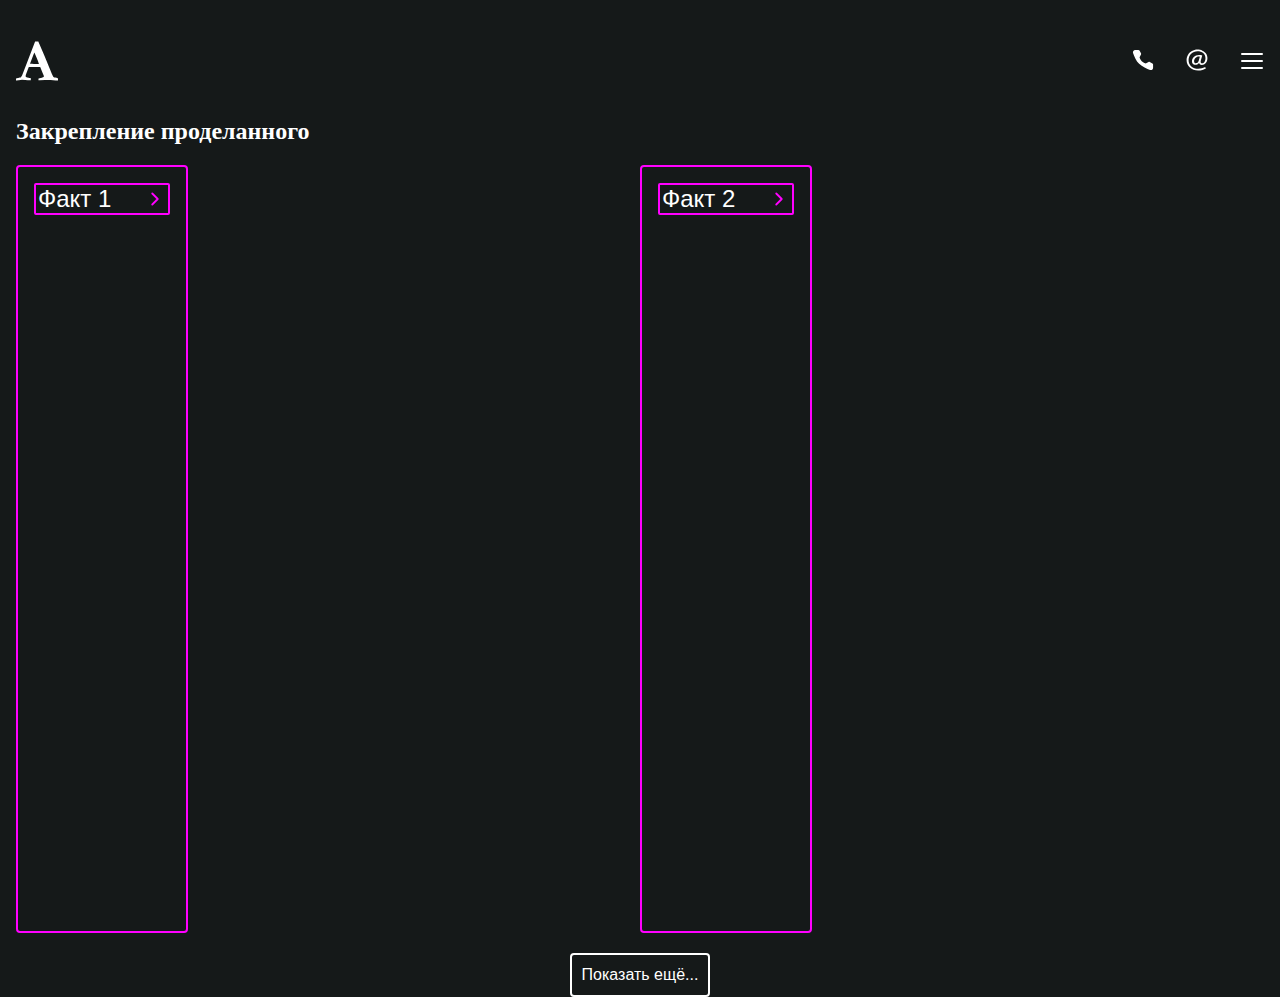
<file: homeWorkFirst.html>
<!DOCTYPE html>
<html lang="ru">
<head>
    <meta charset="UTF-8">
    <meta name="viewport" content="width=device-width, initial-scale=1.0">
    <title>FirstWork</title>
    <link rel="stylesheet" href="./homeWorkFirst.css">
</head>
<body>
    <header class="main-header">
        <img class="main-header__logo" src="./images/a.svg" alt="A">
        <div class="main-header__info">
            <a class="main-header__contacts" href="tel:+7 (999) 999-99-99">
                <img class="main-header__img" src="./images/phone-telephone.svg" alt="Телефон">
            </a>
            <a class="main-header__contacts" href="mailto:artyom.borisov.98@mail.ru" target="_blank">
                <img class="main-header__img" src="./images/mail.svg" alt="Почта">
            </a>    
        </div>
        <button class="main-header__button">
            <img src="./images/menu.svg" alt="Меню">
        </button>
        <div class="main-header__link">
            <div class="main-header__link-top"> 
                <h2 class="main-header__link-title">Ссылки</h2>
                <button class="main-header__link-button">
                    <img src="./images/cross.svg" alt="Закрыть">
                </button>
            </div>
            <ul class="main-header__navigation">
                <li class="main-header__navigation-item">
                    <a href="https://ya.ru" target="_blank">
                        <img class="main-header__img" src="./images/Yandex_icon.svg" alt="Yandex">
                    </a>
                </li>
                <li class="main-header__navigation-item">
                    <a href="https://google.com" target="_blank">
                        <img class="main-header__img" src="./images/Googlelogo.svg" alt="Google">
                    </a>
                </li>
            </ul>
        </div>
    </header>
    <section class="information">
        <h2 class="information__title">Закрепление проделанного</h2>
            <ul class="information__list">
                <li class="information__list-item">
                        <div class="spoiler">
                            <button class="spoiler__button">
                                <h3 class="spoiler__title">Факт 1</h3>
                                <img class="spoiler__image" src="./images/arroy.svg" alt="">
                            </button>
                            <div class="spoiler__text">
                                <p>
                                Рыбы всегда мокрые
                                </p>
                            </div>
                        </div>
                </li> 
                <li class="information__list-item">
                        <div class="spoiler">
                            <button class="spoiler__button">
                                <h3 class="spoiler__title">Факт 2</h3>
                                <img class="spoiler__image" src="./images/arroy.svg" alt="">
                            </button>
                            <div class="spoiler__text">
                                <p>
                                    Жираф длинный
                               </p>
                           </div> 
                        </div>  
                </li>
                <li class="information__list-item">
                        <div class="spoiler spoiler--hidden">
                            <button class="spoiler__button">
                                <h3 class="spoiler__title">Факт 3</h3>
                                <img class="spoiler__image" src="./images/arroy.svg" alt="">
                            </button>
                            <div class="spoiler__text">
                                <p>
                                    Слон с хоботом
                               </p>
                           </div> 
                        </div> 
                    </li>
                <li class="information__list-item spoiler--hidden">
                        <div class="spoiler ">
                            <button class="spoiler__button">
                                <h3 class="spoiler__title"> Факт 4 </h3>
                                <img class="spoiler__image" src="./images/arroy.svg" alt="">
                            </button>
                            <div class="spoiler__text">
                                <p>
                                    Паук волосатый
                               </p>
                           </div>  
                        </div>
                </li>
                <li class="information__list-item spoiler--hidden">
                        <div class="spoiler">
                            <button class="spoiler__button">
                                <h3 class="spoiler__title">Факт 5 </h3>
                                <img class="spoiler__image" src="./images/arroy.svg" alt="">
                            </button>
                            <div class="spoiler__text">
                                <p>
                                    Птицы летают
                               </p>
                           </div> 
                        </div>
                       </li>
                    <li class="information__list-item spoiler--hidden">
                        <div class="spoiler">
                            <button class="spoiler__button">
                                <h3 class="spoiler__title">Факт 6</h3>
                                <img class="spoiler__image" src="./images/arroy.svg" alt="">
                            </button>
                            <div class="spoiler__text">
                                <p>
                                    Лев - царь зверей
                               </p>
                           </div> 
                        </div> 
                    </li>
                </li>
            </ul>
            <div class="information__button">
                <button class="information__text">
                    <p class="information__text-more">
                        Показать ещё...
                    </p>
                </button>
            </div>
            
    </section>
    <script src="./homeWorkFirst.js"></script>
</body>
</html>
</file>
<file: style.css>
body {
    background-color: #151919;
    margin: 0px;
    color: #ffffff;
}

* {
    box-sizing: border-box;
    -webkit-tap-highlight-color: transparent;
}

*::before {
    box-sizing: border-box;
}

*::after {
    box-sizing: border-box;
}

a {
    color: #CCD9D9;
    font-size: 16px; /* размер шрифта */
    font-weight: 400; /* жирность шрифта */
    line-height: 24px; /* величина пространства между сроками */
    text-decoration: none; /* декоративные линии к тексту */
    font-family: Lato; /* шрифт */
}
p {
    margin: 0 ;
}

a:hover {
    opacity: 0.5; /* непрозрачность элемента */
    transition: opacity 1s; /* переходное состояние между элементами */
}
a:visited {
    color: #CCD9D9;
}
label a {
font-size: 12px;
line-height: 16.8px;
color: #1C8785 !important;
}
/* tut norm */
button {
    background-color: transparent;
    border: none; /* задания стиля, толщины и цвета границы элемента */
    padding: 0; /* внутренний отступ элемента */
    cursor: pointer; /* устанавливает курсор мыши */
}
h1, h2, h3 {
    margin: 0; /* внешний отступ элемента */
}
ul {
    margin: 0;
    padding: 0;
    list-style: none;/* устанавливает изображение, используемое в качестве маркера списка */
}

video, img {
    display: block;
    width: 100%;
}

.main-header {
    padding-top: 40px;
    padding-left: 16px;
    padding-right: 16px;
    padding-bottom: 16px;
    display: flex; /* определяет тип отображения элемента, как он будет отображаться на веб-странице */
    align-items: center; /* выравнивание элементов вертикально */
    gap: 30px; /* задаёт отступы между колонками и рядами */
    position: sticky;
    top: 0;
    z-index: 1;
    background-color: #151919;
}

.main-header__image {
    width: 108px;
    height: 42px;
}
.main-header__tel {
    margin-left: auto;
}

.main-header__tel-number {
    display: none;
}
.main-header__desktop-menu {
    display: none;
}
.main-header__tel-img {
    width: 22px;
    height: 22px;
}
@media screen and (min-width: 768px) {
    .main-header__tel-number {
        display: block;
    }
    .main-header__tel {
        display: flex;
        align-items: center;
        gap: 10px;
        margin-right: 11px;
    }
    .main-header {
        padding-left: 40px;
        padding-right: 40px;
    }
    .main-header__tel-img {
        width: 18px;
        height: 18px;
       }
}
@media screen and (min-width: 1440px) {
    .main-header__desktop {
        display: flex;
        flex-direction: row;
        gap: 28px;
        padding-left: 205.5px;
    }
    .main-header__desktop-menu {
        display: block;
        font-family: Lato;
        font-size: 14px;
        font-weight: 400;
        line-height: 21px;
        color: #CCD9D9;
    }   

    .main-header__button {
        display: none;
    }
   .main-header {
        padding-left: 120px;
        padding-right: 120px;
        gap: 0;
   }
   .main-header__tel {
        margin-right: 0;
   }
}
.main-header__menu {
    transform: translateY(-100%);
    height: 100vh;
    position: fixed;
    top: 0;
    left: 0;
    background-color: #151919;
    width: 100%; /* ширина элемента */
    transition: transform 1s;
    z-index: 1;
}
.main-header__menu--active {
    transform: translateY(0);
}
.main-header__menu-title {
    font-family: Jost;
    font-size: 20px;
    font-weight: 400;
    line-height: 30px;
    text-transform: uppercase;
}

.main-header__menu-top {
    display: flex;
    justify-content: space-between; /* выравнивание элементов горизонтально */
    padding-top: 46px;
    padding-left: 16px;
    padding-right: 16px;
    padding-bottom: 16px;
    margin-bottom: 60px;
}
.main-header__navigation-item {
    border-bottom: 1px solid #0F3030;
    padding: 10px 0;
}
.main-header__navigation {
    padding: 0 16px;
}
@media screen and (min-width:768px) {
    .main-header__menu-title {
    font-size: 28px;
    line-height: 40.46px;
    }
    .main-header__navigation-item a {
    font-size: 20px;
    line-height: 28px;
    }
    .main-header__menu-top {
    padding-left: 40px;
    padding-right: 40px;
    }
    .main-header__navigation {
    padding-left: 40px;
    padding-right: 40px;
    }
}
.about {
    padding-bottom: 130px;
    padding-top: 155px;
    background-image: url('./images/about-background.png');
    background-repeat: no-repeat;
    background-position: right 89px;
}
h1 {
    font-family: Jost;
    font-size: 20px;
    font-weight: 400;
    line-height: 30px;
    text-align: left;
    text-transform: uppercase;
    color: #ffffff;
    margin-bottom: 11px;
}


.about__title-text {
    color: #1C8785;
    font-family: Jost;
    font-size: 20px;
    font-weight: 400;
    line-height: 30px;
    text-align: left;
    text-transform: uppercase;

}
.about__title-text-info1 {
    font-family: Lato;
    font-size: 14px;
    font-weight: 400;
    line-height: 21px;
    text-align: left;
    color: #CCD9D9;
    margin-bottom: 235px;
    display: block;
}
.about__title-text-info2 {
    display: none;
}
.about__actions {
    display: flex;
    flex-direction: column;
    gap: 10px;
}

.button {
    font-family: Lato;
    font-size: 14px;
    font-weight: 500;
    line-height: 19.6px;
    color: #ffffff;
    border: 2px solid #1C8785;
    background-color: #1C8785;
    padding: 13px 30px;
    border-radius: 3px;
    width: 100%;
}
.button:hover {
    transition: background-color 0.15s, border-color 0.15s, color 0.15s;
    background-color: #0F5756;
    border-color: #0F5756;
}

.button--theme-primary:hover {
    color: #0F5756;
    background-color: transparent;
}

.button--theme-primary {
    color: #1C8785;
    background-color: transparent;
}
@media screen and (min-width:768px) {
    .about {
        background-image: url(./images/about-background2.png);
        background-position: right 54px;
        padding-top: 126px;
        padding-bottom: 202px;
    }
    .about__actions {
        display: flex;
        flex-direction: row;
        width: 402px;
        gap: 20px;
        min-height: 50px;
    }
    .about__actions .button:first-of-type {
        width: 178px;
        padding: 10px 30px;
        font-size: 13px;
    }
    .about__actions .button:last-of-type {
        width: 204px;
        padding: 10px 30px;
        font-size: 13px;
    }
    h1 {
        font-size: 28px;
        line-height: 40.46px;
        position: relative;
    }
    .about__title-text {
        font-size: 28px;
        line-height: 40.46px;
        position: absolute;
        top: 40px;
        left: 203px;
    }
    .about__title-text-info1 {
        display: none;
    }
    .about__title-text-info2 {
        font-family: Lato;
        font-size: 14px;
        font-weight: 400;
        line-height: 21px;
        text-align: left;
        color: #CCD9D9;
        width: 320px;
        margin-bottom: 0;
        padding-bottom: 32px;
        display: block;
    }
}
@media screen and (min-width:1440px) {
    .about {
        background-image: url(./images/about-background3.png);
        background-position: right 24px;
        padding-top: 156px;
        padding-bottom: 284px;
    }
    h1 {
        font-size: 42px;
        line-height: 58.8px;
        width: 748px;
        margin-bottom: 20px;
    }
    .about__title-text {
        font-size: 42px;
        line-height: 58.8px;
        left: 314px;
        top: 59px;
    }
    .about__title-text-info2 {
        padding-bottom: 70px;
        font-size: 16px;
        line-height: 24px;
    }
}
.main-whatwecando {
    background: linear-gradient(90deg, #131B1B 0%, #102323 100%);
}
.main-whatwecando__work-list {
    display: flex;
    justify-content: space-between;
    margin-bottom: 100px;
    min-height: 180px;
    padding-top: 33px;
    padding-bottom: 33px;
}
.main-whatwecando__work-item {
    display: flex;
    align-items: center;
    flex-direction: column;
    row-gap: 12px;
    font-family: Lato;
    font-size: 12px;
    font-weight: 400;
    line-height: 16.8px;
    text-align: center;
    width: 100%;
}
.main-whatwecando__image {
    height: 56px;
    width: 56px;
}
@media  screen and (min-width:768px) {

    .main-whatwecando__image {
        height: 80px;
        width: 80px;
    }
    .main-whatwecando__work-item {
        font-size: 14px;
        line-height: 21px;
        width: 174px;
        height: 134px;
    }
}
@media  screen and (min-width:1440px) {
    .main-whatwecando__work-list {
        padding-top: 55px;
        padding-bottom: 55px;
        justify-content: center;
        gap: 130px;
        margin-bottom: 150px;
    }
    .main-whatwecando__work-item {
        font-size: 16px;
        line-height: 24px;
        width: 204px;
        height: 140px;
    }
}
.container {
    padding-left: 16px;
    padding-right: 16px;
    max-width: 375px;
    margin-left:auto;
    margin-right: auto;
    overflow: hidden;
}
@media  screen and (min-width:768px) {
    .container {
        padding-left: 40px;
        padding-right: 40px;
        max-width: 768px;
    }
}
@media screen and (min-width:1440px) {
    .container {
        padding-left: 120px;
        padding-right: 120px;
        max-width: 1440px;
    }

}

.main-aboutproject {
    background-image:  url(./images/about-project.png);
    background-repeat: no-repeat;
    background-position: right 16px top 46px;
    padding-top: 161px;
}

.main-aboutproject__project {
    font-family: Jost;
    font-size: 20px;
    font-weight: 400;
    line-height: 30px;
    text-align: left;
    text-transform: uppercase;
    padding-bottom: 30px;
}
.main-aboutproject__information {
    margin-bottom: 30px;
}
.main-aboutproject__project-info {
    font-family: Lato;
    font-size: 14px;
    font-weight: 400;
    line-height: 21px;
    text-align: left;
    padding-bottom: 12px;
    color: #CCD9D9;
}
.main-aboutproject__project-info:last-of-type {
    padding-bottom: 0;
}

.main-project-video {
    margin-bottom: 133px;
}
.main-project-video__text {
    font-family: Lato;
    font-size: 16px;
    font-weight: 400;
    line-height: 24px;
    color: #ffffff;
    text-align: left;
    padding-bottom: 20px;
}
@media screen and (min-width:768px) {
    .main-aboutproject {
        padding-top: 0;
        background-position: left 40px top 90px;
        background-size: 157px 71px;
    }
    .main-aboutproject__information {
        padding-left: 177px;
    }
    .main-aboutproject__project {
        padding-left: 207px;
        font-size: 28px;
        line-height: 40.46px;

    }
    .main-aboutproject__project-info {
        padding-bottom: 14px;
    }
    .main-project-video video {
        width: 423px;
        height: 240px;
    }
    .main-project-video {
        display: flex;
        justify-content: space-between;
        flex-direction: row-reverse;
        gap: 20px;
    }
    .main-project-video__text {
        padding-top: 30px;
        position: relative;
        height: fit-content;
        padding-bottom: 0;
    }
    .main-project-video__text::before {
        position: absolute;
        content: '';
        background-image: url(./images/videoarroy.svg);
        background-size: 90px;
        width: 90px;
        height: 90px;
        left: 42px;
        bottom: -12px;
        transform: translateY(100%);
    }
}
@media screen and (min-width:1440px) {
    .main-aboutproject {
        background-size: 349px 158px;
        background-position: left 120px top 0;
    }
    .main-aboutproject__information {
        margin-bottom: 60px;
    }
    .main-aboutproject__project {
        padding-left: 449px;
    }
    .main-aboutproject__information {
        padding-left: 409px;
    }
    .main-project-video video {
        width: 894px;
        height: 502px;
    }
    .main-project-video {
        gap: 42px;
        margin-bottom: 180px;
    }
    .main-project-video__text {
        padding-top: 120px;
        text-align: center;
    }
    .main-project-video__text::before {
        left: 0;
    }
}
.main-benefit__who:not(:last-of-type) {
    padding-bottom: 30px;
}
.main-benefit__who-buisness-men {
    font-family: Jost;
    font-size: 16px;
    font-weight: 400;
    line-height: 23.12px;
    text-align: left;
    padding-left: 28px;
    position: relative;
    margin-bottom: 20px;
}
.main-benefit{
    display: flex;
    justify-content: space-between;
    flex-direction: column;
    padding-bottom: 130px;
}
.main-benefit__title {
    color: #ffffff;
    font-family: Jost;
    font-size: 20px;
    font-weight: 400;
    line-height: 30px;
    text-align: left;
    text-transform: uppercase;
    margin-bottom: 29px;
}
.main-benefit__who-buisness-men:before {
    display: block;
    content: '';
    width: 16px;
    height: 16px;
    background-color: #074040;
    border-radius: 50%;
    position: absolute;
    left: 0;
    top: 50%;
    transform: translateY(-50%);
}

.main-benefit__text-list {
    display: flex;
    justify-content: space-between;
    gap: 16px; /* отступы */
    flex-wrap: wrap;
    font-family: Lato;
    font-size: 14px;
    font-weight: 400;
    line-height: 21px;

}

.main-benefit__text-item {
    min-height: 137px;
    width: 163px;
    border: 2px solid #0F3030;
    display: flex;
    justify-content: center;
    align-items: center;
    padding: 14px 8px;
    text-align: center;
    border-radius: 4px;

}
.main-benefit__text-item1 {
    min-height: 158px;
    margin-top: 8px;
}
.main-benefit__text-item:nth-of-type(3n+1){
    border: none;
    padding: 16px 10px;
    background: linear-gradient(180deg, #151C1C 0%, #054C4B 100%);
}
@media screen and (min-width:768px) {
    .main-benefit {
        padding-bottom: 140px;
    }
    .main-benefit__text-list {
        justify-content: flex-start;
        flex-wrap: nowrap;
        gap: 10px;
        padding-left: 28px;
    }
    
    .main-benefit__who .main-benefit__text-item:nth-of-type(1n) {
        border: 2px solid #0F3030;
        padding: 14px 8px;
        background: none;
    }
    .main-benefit__who:nth-of-type(odd) .main-benefit__text-item:nth-of-type(odd), 
    .main-benefit__who:nth-of-type(even) .main-benefit__text-item:nth-of-type(even) {
        border: none;
        padding: 16px 10px;
        background: linear-gradient(180deg, #151C1C 0%, #054C4B 100%);
    }
    .main-benefit__text-item {
        min-height: 148px;
        width: 157px;
    }
    .main-benefit__text-item1 {
        margin-top: 0;
    }
    .main-benefit__title {
        margin-left: 30px;
        font-size: 28px;
        line-height: 40.46px;
    }
    .main-benefit__who::before {
        content: '';
        position: absolute;
        width: 2px;
        height: 100%;
        background-color: #074040;
        left: 7px;
        top: 8px;
    }
    .main-benefit__who:last-of-type::before {
        height: calc(100% - 8px);;
    }
    
    .main-benefit__who {
        position: relative;
    }
    .main-benefit__who-buisness-men {
        font-size: 22px;
        line-height: 31.79px;
    }
}
@media screen and (min-width:1440px) {
    .main-benefit {
        padding-bottom: 180px;
    }
    .main-benefit__title {
        margin-left: 40px;
    }
    .main-benefit__text-list {
        gap: 26px;
        font-size: 16px;
        line-height: 24px;
    }
    .main-benefit__text-item {
        width: 254.75px;
        height: 148px;
    }
    .main-benefit__who:not(:last-of-type) {
        padding-bottom: 40px;
    }
    .main-benefit__who-buisness-men {
        padding-left: 38px;
    }
    .main-benefit__text-list {
        padding-left: 38px;
    }
    
    
}
.calculator__title {
    font-family: Jost;
    font-size: 20px;
    font-weight: 400;
    line-height: 30px;
    text-align: left;
    text-transform: uppercase;
    color: #ffffff;
}
.calculator__title-info {

    font-family: Lato;
    font-size: 14px;
    font-weight: 400;
    line-height: 21px;
    text-align: left;
    color: #CCD9D9;
    padding-top: 15px;

}
.calculator__list {
    display: flex;
    flex-direction: column;
}
.calculator__list-item {
    padding-top: 35px;
    display: flex;
    flex-direction: column;
    gap: 10px;
}
.calculator__list-radio {
    display: flex;
    flex-direction: column;
    gap: 10px;
}

.calculator__list-info {
    font-family: Jost;
    font-size: 20px;
    font-weight: 400;
    line-height: 28px;  
    text-align: left;
    color: #ffffff;
    padding-bottom: 4px;
}

.radio input {
    display: none;
}
.radio input:checked+label {
    background-color: #0F3030;
}
.radio label {
    position: relative;
    width: 100%;
    padding: 10px 14px 10px 14px;
    border-radius: 4px;
    border: 2px solid #0F3030;
    display: block;
    font-family: Lato;
    font-size: 16px;
    line-height: 24px;
    font-weight: 400;
    transition: background-color 0.15s;
    cursor: pointer;
}

.radio--primary label {
    padding-left: 48px;
}
.radio label:hover {
    background-color: #0F3030;
}

.radio img {
    display: block;
    width: 24px;
    height: 24px;
    position: absolute;
    top: 12px;
    left: 16px;
}
.calculator__modules-list {
    display: flex;
    flex-direction: column;
    gap: 10px;
    margin-bottom: 10px;
}

.select--hidden {
    display: none;
}
.select--active .select__button-img {
    filter: brightness(0) saturate(100%) invert(100%) sepia(94%) saturate(22%) hue-rotate(318deg) brightness(104%) contrast(107%);
    transform: rotate(90deg);
}
.select--active .select__button {
    border-bottom-left-radius: 0;
    border-bottom-right-radius: 0;
    background-color: #0F3030;
}
.select--active .select__options {
    display: block;
    border-bottom-left-radius: 4px;
    border-bottom-right-radius: 4px;
}
.select__button {
    transition: background-color 0.15s;
    display: flex;
    padding: 10px 14px 10px 14px;
    gap: 15px;
    border-radius: 4px;
    border: 2px solid #0F3030;
    cursor: pointer;
    width: 100%;
    align-items: center;
    justify-content: space-between;

}
.select__button-text {
    font-family: Lato;
    font-size: 16px;
    font-weight: 400;
    line-height: 24px;
    text-align: left;
    color: #FFFFFF;

}
.select__button-img {
    filter: brightness(0) saturate(100%) invert(17%) sepia(45%) saturate(499%) hue-rotate(131deg) brightness(87%) contrast(101%);
    transition: filter 0.15s, transform 0.15s;
    width: 18px;
    height: 24px;
}
.select__button:hover img {
    filter: brightness(0) saturate(100%) invert(100%) sepia(94%) saturate(22%) hue-rotate(318deg) brightness(104%) contrast(107%);
}
.select__button:hover {
    background-color: #0F3030;
}
.select__options {
    display: none;
    padding-top: 5px;
    background-color: #0F3030;
}
.select__options-checkbox {
    font-family: Lato;
    font-size: 14px;
    font-weight: 400;
    line-height: 21px;
    text-align: left;
    padding-left: 16px;
    padding-bottom: 15px;
}
.select__options li:last-of-type .select__options-checkbox {
    padding-bottom: 12px;
}
.calculator__modules-text {
    font-family: Lato;
    font-size: 14px;
    font-weight: 500;
    line-height: 19.6px;
    text-align: left;
    color: #1C8785;
    transition: color 0.15s;
}
.calculator__modules-info {
    display: flex;
    align-items: center;
    cursor: pointer;
    gap: 8px;
}
.calculator__modules-info--hidden {
    display: none;
}
.calculator__modules-info:hover p {
    color:#FFFFFF;
}
.calculator__modules-info:hover img {
    filter: brightness(0) saturate(100%) invert(100%) sepia(94%) saturate(22%) hue-rotate(318deg) brightness(104%) contrast(107%);
}
.calculator__table {
    background: linear-gradient(#151C1C,#054C4B);
    padding: 25px 16px 25px 16px;
    border-radius: 4px;
    margin-top: 30px;
}
@media screen and (min-width:768px) {
    .calculator__list {
        width: 574px;
    }
    .calculator__modules-list {
        display: grid;
        grid-template-columns: 1fr 1fr;
        margin-bottom: 0;
    }
    .calculator__modules-info {
        display: none;
    }
    .calculator__list .select--hidden {
        display: block;
    }
    .calculator__list-radio {
        display: grid;
        grid-template-columns: 1fr 1fr;
        gap: 12px;
    }
    .calculator__title {
        font-size: 28px;
        line-height: 40.46px;
        padding-left: 30px;
        padding-bottom: 10px;
    }
    .calculator__title-info {
        padding-top: 0;
        padding-bottom: 5px;
    }
    .calculator__list-info {
        font-size: 22px;
        line-height: 31.79px;
        padding-bottom: 10px;
    }
    .calculator__list-info--primary {
        padding-bottom: 16px;
    }
    .calculator__list-item--primary {
        width: 272px;
    }
    .calculator__desktop-table {
        width: 678px;
    }
}
@media screen and (min-width:1440px) {
    .calculator__title {
        padding-left: 40px;
        padding-bottom: 15px;
    }
    .calculator__list-item {
        padding-top: 36px;
    }
    .calculator__list {
        display: grid;
        grid-template-columns: 1fr 1fr;
        gap: 39px;
    }
    .calculator__desktop {
        width: 574px;
    }
    .calculator__desktop-table {
        width: 587px;
        padding-top: 52px;
    }
}
table {
    width: 100%;
}
table caption h3 {
    text-align: left;
    font-family: Jost;
    font-size: 20px;
    font-weight: 400;
    line-height: 28px;
    margin-bottom: 5px;
}
table caption p {
    font-family: Lato;
    font-size: 24px;
    font-weight: 500;
    line-height: 33.6px;
    color: #0DCBC8;
    text-align: left;
    margin-bottom: 20px;
}
.calculator__first-column {
    min-width: 122px;
}
.calculator__first-column--primary {
    font-family: Jost;
    font-size: 20px;
    font-weight: 400;
    line-height: 30px;
    text-transform: uppercase;
}
thead th {

    font-family: Lato;
    font-size: 12px;
    font-weight: 400;
    line-height: 16.8px;
    text-align: left;
    color: #CCD9D9;
    width: 59px;
    padding: 0 4px 12px 0;

}

tbody td,
tfoot td {
    font-family: Lato;
    font-size: 12px;
    font-weight: 400;
    line-height: 16.8px;
    padding: 0 3px 12px 0;
}

tfoot td {
    text-align: left;
}

/*tbody tr td:first-of-type {
     стили для первого ТД внутри ТР 
    color: red;
}

tfoot tr td:first-of-type {
    стили для первого ТД внутри ТР
    color: green;
}
*/
.calculator__tfoot-summ {
    color: #0DCBC8;
}
.calculator__table-text {
font-family: Lato;
font-size: 12px;
font-weight: 400;
line-height: 16.8px;
color:#CCD9D9;

}
@media screen and (min-width:768px) {
    table caption h3 {
        font-size: 22px;
        line-height: 31.79px;
    }
    thead th {
        font-size: 14px;
        line-height: 21px;
    }
    tbody td {
        font-size: 14px;
        line-height: 21px;
    }
    tfoot td {
        font-size: 16px;
        line-height: 24px;
    }
}
.question {
    background-image: url(./images/FAQ.png);
    background-repeat: no-repeat;
    background-position: right 16px top 0;
    padding-top: 87px;
    padding-bottom: 130px;
}
.question__often {
    font-family: Jost;
    font-size: 20px;
    font-weight: 400;
    line-height: 30px;
    text-align: left;
    text-transform: uppercase;
    margin-bottom: 30px;
}
.algorithm {
    padding-bottom: 130px;
    padding-top: 130px;
}
.algorithm__title {
    font-family: Jost;
    font-size: 20px;
    font-weight: 400;
    line-height: 30px;
    text-transform: uppercase;
    padding-bottom: 30px;
}
.algorithm__list {
    display: flex;
    justify-content: space-between;
    gap: 16px;
    flex-wrap: wrap;
}
.algorithm__text-list-item {
    max-width: 163px;
    border-radius: 4px;
    padding: 16px;
    display: flex;
    flex-direction: column;
    gap: 5px;
    background: linear-gradient(180deg, #151C1C 0%, #054C4B 100%);
    height: fit-content;
}
.algorithm__text-list-item--primary {
    background: transparent;
    border: 2px solid #0F3030;
    max-width: 164px;
    padding: 14px;
}
.algorithm__text-list-item--primary2 {
    position: relative;
    top: -46px;
}
.algorithm__text-list-item-title {
    margin-top: 0;
    margin-bottom: 0;
    font-family: Jost;
    font-size: 36px;
    font-weight: 400;
    line-height: 52.02px;
}
.algorithm__text-list-item-title--primary {
    color: #1C8785;
}
.algorithm__text-list-steps {
    font-family: Lato;
    font-size: 14px;
    font-weight: 400;
    line-height: 21px;
    text-align: left;
    color: #CCD9D9;
}
@media screen and (min-width:768px) {
    .algorithm__text-list-item,
    .algorithm__text-list-item--primary,
    .algorithm__text-list-item--primary2 {
        min-width: 334px;
        min-height: 169px;
        padding: 20px 16px;
        height: auto;
    }
    .algorithm__text-list-item--primary,
    .algorithm__text-list-item--primary2 {
        padding: 18px 14px;
    }
    .algorithm__list {
        gap: 20px;
    }
    .algorithm__text-list-item--primary2 {
        top: 0;
    }
    .algorithm__text-list-steps {
        font-size: 16px;
        line-height: 24px;
    }
    .algorithm__title {
        padding-left: 30px;
        font-size: 28px;
        line-height: 40.46px;
    }
}
@media screen and (min-width:1440px) {
    .algorithm {
        padding-bottom: 276px;
    }
    .algorithm__title {
        padding-left: 40px;
        padding-bottom: 40px;
    }
    .algorithm__list {
        gap: 26px;
        flex-wrap: nowrap;
    }
    .algorithm__text-list-item,
    .algorithm__text-list-item--primary,
    .algorithm__text-list-item--primary2 {
        min-width: 280px;
        min-height: 169px;
        padding: 20px 16px;
    }
    .algorithm__text-list-item:last-of-type {
        position: relative;
        top: 70px;
    }
    .algorithm__text-list-item--primary{
        position: relative;
        top: 96px;
    }
    .algorithm__text-list-item--primary2 {
        position: relative;
        top: 26px;
    }
}
.question__list {
    display: flex;
    gap: 10px;
    flex-direction: column;
}
.spoiler__text {
    font-family: Lato;
    font-size: 16px;
    font-weight: 400;
    line-height: 24px;
}
.spoiler__text--primary {
    font-family: Lato;
    font-size: 14px;
    line-height: 21px;
    color: #CCD9D9;
}
.spoiler__header {
    display: flex;
    justify-content: space-between;
    padding-left: 16px;
    padding-top: 20px;
    padding-bottom: 20px;
    padding-right: 20px;
    align-items: center;
    cursor: pointer;
    transition: background-color 0.15s;
}

.spoiler__button {
    width: 28px;
    height: 28px;
    transition: background-color 0.15s;
    border-radius: 50%;
    flex-shrink: 0;
}


.spoiler__button-img {
    transition: filter 0.15s;
}
.spoiler__content {
    padding-left: 16px;
    background-color: #0F3030;
    padding-bottom: 20px;
    display: none;
}
.spoiler--active .spoiler__content {
    display: block;
}

@media (hover: hover) {
    .spoiler__header:hover {
        font-family: Lato;
        font-weight: 400;
        line-height: 24px;
        background-color: #0F3030;
    }

    .spoiler__header:hover  .spoiler__button {
        background-color: #ffffff;
    }


    .spoiler__header:hover  .spoiler__button-img {
        filter: brightness(0) saturate(100%) invert(16%) sepia(70%) saturate(326%) hue-rotate(131deg) brightness(93%) contrast(102%);
    }
}
.spoiler--active .spoiler__header {
    font-family: Lato;
    font-weight: 400;
    line-height: 24px;
    background-color: #0F3030;
}

.spoiler--active .spoiler__button {
    background-color: #ffffff;
}


.spoiler--active .spoiler__button-img{
    filter: brightness(0) saturate(100%) invert(16%) sepia(70%) saturate(326%) hue-rotate(131deg) brightness(93%) contrast(102%);
}

@media screen and (min-width:768px) {
    .question {
        padding-top: 0;
        background-position: right 40px top 90px;
        background-size: 157px 64px;
    }
    .question__list {
        width: 511px;
    }
    .question__often {
        margin-left: 30px;
        font-size: 28px;
        line-height: 40.46px;
    }
    .spoiler__text {
        font-size: 20px;
        line-height: 28px;
    }
    .spoiler__text--primary {
        font-size: 16px;
        line-height: 24px;
    }
}
@media screen and (min-width:1440px) {
    .question {
        padding-bottom: 180px;
        background-position: right 120px top 0;
        background-size: 246px 100px;
    }
    .question__often {
        margin-left: 40px;
        margin-bottom: 40px;
    }
    .question__list {
        width: 894px;
    }
}
.project {
    padding-bottom: 140px;
}

.project__ready {
    font-family: Jost;
    font-size: 20px;
    font-weight: 400;
    line-height: 145%;
    text-align: left;
    text-transform: uppercase;
    margin-bottom: 15px;
}
.project__ready-info {
    font-family: Lato;
    font-size: 14px;
    font-weight: 400;
    line-height: 21px;
    text-align: left;
    color: #CCD9D9;
    margin-bottom: 35px;
    height: 42px;
    width: 100%;
}
.project__field {
    margin-bottom: 12px;
}
.project__checkbox {
    margin-bottom: 12px;
}
@media screen and (min-width:768px) {
    .project {
        display: flex;
        flex-direction: column;
        align-items: center;
        padding-bottom: 150px;
    }
    .project__ready {
        text-align: center;
        font-size: 28px;
        width: 380px;
        min-height: 40px;
        margin-bottom: 30px;
    }
    .project__ready-info {
        text-align: center;
        font-size: 16px;
        line-height: 24px;
        width: 380px;
        min-height: 48px;
        margin-bottom: 20px;
    }
}
@media screen and (min-width:1440px) {
    .project {
        padding-bottom: 210px;
    }
    .project__ready {
        margin-bottom: 40px;
    }
    .project__field {
        margin-bottom: 10px;
    }
    .project__checkbox {
        margin-bottom: 10px;
    }
}
.field input {
    background-color: transparent;
    padding: 0 16px;
    gap: 10px;
    border-radius: 3px;
    border: 2px solid #1C8785;
    display: flex;
    flex-direction: column;
    width: 100%;
    color: #FFFFFF;
    font-family: Lato;
    font-size: 14px;
    font-weight: 400;
    line-height: 21px;
    min-height: 50px;

}
.field input:hover {
    border-color: #0F5756;
    transition: border-color 0.15s;
}
.field input:hover + label {
    color: #ffffff;
}

.field input:not(:placeholder-shown) + label,
.field input:focus + label {
    top: 7px;
    transform: translateY(0);
    font-size: 10px;
    line-height: 12px;
}

.field input:not(:focus):not(:placeholder-shown) + label {
    display: none;
}

.field input:not(:focus):not(:placeholder-shown) {
    padding-bottom: 0;
    padding-top: 0;
}

.field {
    position: relative;
}
.field input::placeholder {
    color: #ffffff;
}
.field input:not(:placeholder-shown),
.field input:focus {
    outline: none;
    padding-top: 20px;
    padding-bottom: 5px;
}
.field label {
    font-family: Lato;
    font-size: 14px;
    font-weight: 400;
    line-height: 21px;
    text-align: left;
    background-color: transparent;
    color: #CCD9D9;
    position: absolute;
    top: 50%;
    left: 16px;
    transform: translateY(-50%);
    transition: top 0.15s,  transform 0.15s, color 0.15s;
}
.field--primary {
    display: flex;
    gap: 12px;
    align-items: center;
    flex-direction: row-reverse;
    justify-content: flex-end;
}
.field--primary input {
    min-height: 36px;
    width: 121px;
    font-size: 16px;
    line-height: 24px;

}
.field--primary input:not(:placeholder-shown), .field input:focus {
    padding-top: 0;
    padding-bottom: 0;
}
.field--primary label {
    position: static;
    top: 0;
    transform: none;
    width: 71px;
    cursor: pointer;
}
.field input:hover + label {
    color: #CCD9D9;
}
.field--primary input:not(:focus):not(:placeholder-shown) + label {
    display: block;
}
.field--primary input:not(:placeholder-shown) + label, .field--primary input:focus + label {
    font-size: 14px;
    line-height: 21px;
}
.checkbox input {
    display: none;
}
.checkbox label {

    font-family: Lato;
    font-size: 12px;
    font-weight: 400;
    line-height: 16.8px;
    text-align: left;
    color: #CCD9D9;
    position: relative;
    padding-left: 26px;
    cursor: pointer;
    display: block;

}
.checkbox label::before {
    display: block;
    content: '';
    width: 18px;
    height: 18px;
    border-radius: 2px;
    border: 2px solid #CCD9D9;
    position: absolute;
    top: 50%;
    transform: translateY(-50%);
    left: 0;

}
.checkbox label::after {
    content: '';
    width: 18px;
    height: 18px;
    display: block;
    background-image: url(./images/check.svg);
    position: absolute;
    top: 50%;
    transform: translateY(-50%);
    opacity: 0;
    transition: opacity 0.15s;
    left: 0;
}
.checkbox input:checked + label::after {
    opacity: 1;
}
.checkbox input:disabled + label::before {
    border-color: #444142;
}
.checkbox input:disabled + label::after {
    filter: brightness(0) saturate(100%) invert(24%) sepia(0%) saturate(989%) hue-rotate(68deg) brightness(87%) contrast(83%);
}
.footer__logo {
    width: 120px;
    height: 46px;
    margin-bottom: 20px;
    margin-top: 30px;
}

.footer__about-project {
    display: flex;
    margin-bottom: 28px;
    gap: 30px;
    flex-wrap: wrap;

}
.footer__about-project-info {
    display: flex;
    flex-direction: column;
    max-width: 165px;
    gap: 12px;
}

.footer__about-project-navigation {
    font-family: Lato;
    font-size: 14px;
    font-weight: 400;
    line-height: 21px;
}
.footer__about-project-img-size375 {
    margin-bottom: 20px;
    display: block;
}
.footer__about-project-img-size768{
    display: none;
}
.yourtar-info {
    display: flex;
    margin-bottom: 30px;
    gap: 30px;
}
.yourtar-info-connection__title {
    font-family: Lato;
    font-size: 16px;
    font-weight: 400;
    line-height: 24px;
    padding-bottom: 18px
}
.yourtar-info-connection__all {
    display: flex;
    flex-direction: column;
    gap: 12px;
}
.yourtar-info-connection__all-number-mail-tg-link {
    font-family: Lato;
    font-size: 14px;
    font-weight: 400;
    line-height: 21px;
    color: #CCD9D9;
    padding-left: 28px;
    position: relative;

}
.yourtar-info-connection__all-number-mail-tg-text {
    font-family: Lato;
    font-size: 14px;
    font-weight: 400;
    line-height: 21px;
    color: #CCD9D9;
}
.yourtar-info-connection__all-number-mail-tg-link img {
    width: 18px;
    height: 18px;
    position: absolute;
    top: 50%;
    transform: translateY(-50%);
}
.rights {
    border-top: 2px solid #0F3030;
    margin-bottom: 20px;
}
.rights__yourtar {
    font-family: Lato;
    font-size: 12px;
    font-weight: 400;
    line-height: 16.8px;
    text-align: center;
    margin-top: 20px;
    margin-bottom: 20px;
}
.rights__info {
    display: flex;
    flex-direction: column;
    align-items: center;
    gap: 6px;
}
.rights__info-document-connection {

    font-family: Lato;
    font-size: 12px;
    font-weight: 400;
    line-height: 16.8px;
    text-align: left;
    color: #1C8785;
}
@media screen and (min-width:768px) {
    .footer__about-project-info {
        max-width: 157px;
    }
    .footer__logo {
        margin-bottom: 30px;
    }
    .footer__about-project-img {
        order: 4;
        padding-left: 92px;
        
    }
    .footer__about-project {
        gap: 20px;
        justify-content: flex-start;
    }
    .footer__about-project-img-size375 {
        display: none;
    }
    .footer__about-project-img-size768 {
        display: block;
        margin-bottom: 20px;
    }
    .footer__about-project-img-size768:last-of-type {
        margin-bottom: 0;
    }
    .rights {
        display: flex;
        align-items: center;
        gap: 40px;
        justify-content: end;
    }
    .rights__info {
        align-items: end;
        margin-top: 20px;
    }
}
@media screen and (min-width:1440px) {
    .footer {
        display: flex;
        flex-direction: row;
        flex-wrap: wrap;
        column-gap: 84px;
    }
    .footer__about-project-img {
        display: flex;
        gap: 30px;
        padding-left: 111px;
        flex-direction: row-reverse;
    }
    .footer__logo {
        margin-top: 0;
        margin-bottom: 0;
    }
    .footer__about-project {
        margin-bottom: 38px;
    }
    .footer__about-project-info {
        max-width: 178px;
    }
    .yourtar-info-connection:first-of-type {
        padding-left: 109px;
    }
    .yourtar-info-connection:last-of-type {
        padding-left: 33px;
    }
    .rights {
        width: 100%;
        display: grid;
        grid-template-columns: repeat(3, 1fr);
    }
    .rights__yourtar {
        margin-top: 34px;
        margin-bottom: 13px;
        grid-column: 2;
    }
    .rights__info {
        grid-column: 3;
    }
}
</file>
<file: fonts/lato/lato.css>
@font-face {
    font-family: 'Lato';
    src: local('Lato Hairline'), local('Lato-Hairline'), url('latohairline.woff2') format('woff2'), url('latohairline.woff') format('woff'), url('latohairline.ttf') format('truetype');
    font-weight: 100;
    font-style: normal;
}
@font-face {
    font-family: 'Lato';
    src: local('Lato Hairline Italic'), local('Lato-HairlineItalic'), url('latohairlineitalic.woff2') format('woff2'), url('latohairlineitalic.woff') format('woff'), url('latohairlineitalic.ttf') format('truetype');
    font-weight: 100;
    font-style: italic;
}
@font-face {
    font-family: 'Lato';
    src: local('Lato Thin'), local('Lato-Thin'), url('latothin.woff2') format('woff2'), url('latothin.woff') format('woff'), url('latothin.ttf') format('truetype');
    font-weight: 200;
    font-style: normal;
}
@font-face {
    font-family: 'Lato';
    src: local('Lato Thin Italic'), local('Lato-ThinItalic'), url('latothinitalic.woff2') format('woff2'), url('latothinitalic.woff') format('woff'), url('latothinitalic.ttf') format('truetype');
    font-weight: 200;
    font-style: italic;
}
@font-face {
    font-family: 'Lato';
    src: local('Lato Light'), local('Lato-Light'), url('latolight.woff2') format('woff2'), url('latolight.woff') format('woff'), url('latolight.ttf') format('truetype');
    font-weight: 300;
    font-style: normal;
}
@font-face {
    font-family: 'Lato';
    src: local('Lato Light Italic'), local('Lato-LightItalic'), url('latolightitalic.woff2') format('woff2'), url('latolightitalic.woff') format('woff'), url('latolightitalic.ttf') format('truetype');
    font-weight: 300;
    font-style: italic;
}
@font-face {
    font-family: 'Lato';
    src: local('Lato Regular'), local('Lato-Regular'), url('latoregular.woff2') format('woff2'), url('latoregular.woff') format('woff'), url('latoregular.ttf') format('truetype');
    font-weight: 400;
    font-style: normal;
}
@font-face {
    font-family: 'Lato';
    src: local('Lato Italic'), local('Lato-Italic'), url('latoitalic.woff2') format('woff2'), url('latoitalic.woff') format('woff'), url('latoitalic.ttf') format('truetype');
    font-weight: 400;
    font-style: italic;
}
@font-face {
    font-family: 'Lato';
    src: local('Lato Medium'), local('Lato-Medium'), url('latomedium.woff2') format('woff2'), url('latomedium.woff') format('woff'), url('latomedium.ttf') format('truetype');
    font-weight: 500;
    font-style: normal;
}
@font-face {
    font-family: 'Lato';
    src: local('Lato Medium Italic'), local('Lato-MediumItalic'), url('latomediumitalic.woff2') format('woff2'), url('latomediumitalic.woff') format('woff'), url('latomediumitalic.ttf') format('truetype');
    font-weight: 500;
    font-style: italic;
}
@font-face {
    font-family: 'Lato';
    src: local('Lato Semibold'), local('Lato-Semibold'), url('latosemibold.woff2') format('woff2'), url('latosemibold.woff') format('woff'), url('latosemibold.ttf') format('truetype');
    font-weight: 600;
    font-style: normal;
}
@font-face {
    font-family: 'Lato';
    src: local('Lato Semibold Italic'), local('Lato-SemiboldItalic'), url('latosemibolditalic.woff2') format('woff2'), url('latosemibolditalic.woff') format('woff'), url('latosemibolditalic.ttf') format('truetype');
    font-weight: 600;
    font-style: italic;
}
@font-face {
    font-family: 'Lato';
    src: local('Lato Bold'), local('Lato-Bold'), url('latobold.woff2') format('woff2'), url('latobold.woff') format('woff'), url('latobold.ttf') format('truetype');
    font-weight: 700;
    font-style: normal;
}
@font-face {
    font-family: 'Lato';
    src: local('Lato Bold Italic'), local('Lato-BoldItalic'), url('latobolditalic.woff2') format('woff2'), url('latobolditalic.woff') format('woff'), url('latobolditalic.ttf') format('truetype');
    font-weight: 700;
    font-style: italic;
}
@font-face {
    font-family: 'Lato';
    src: local('Lato Heavy'), local('Lato-Heavy'), url('latoheavy.woff2') format('woff2'), url('latoheavy.woff') format('woff'), url('latoheavy.ttf') format('truetype');
    font-weight: 800;
    font-style: normal;
}
@font-face {
    font-family: 'Lato';
    src: local('Lato Heavy Italic'), local('Lato-HeavyItalic'), url('latoheavyitalic.woff2') format('woff2'), url('latoheavyitalic.woff') format('woff'), url('latoheavyitalic.ttf') format('truetype');
    font-weight: 800;
    font-style: italic;
}
@font-face {
    font-family: 'Lato';
    src: local('Lato Black'), local('Lato-Black'), url('latoblack.woff2') format('woff2'), url('latoblack.woff') format('woff'), url('latoblack.ttf') format('truetype');
    font-weight: 900;
    font-style: normal;
}
@font-face {
    font-family: 'Lato';
    src: local('Lato Black Italic'), local('Lato-BlackItalic'), url('latoblackitalic.woff2') format('woff2'), url('latoblackitalic.woff') format('woff'), url('latoblackitalic.ttf') format('truetype');
    font-weight: 900;
    font-style: italic;
}
</file>
<file: fonts/jost/jost.css>
@font-face {
    font-family: 'Jost';
    src:  url('./Jost-Regular.ttf'), url('./Jost-Regular.woff'), url('./Jost-Regular.woff2');
    font-weight: 400;
    font-style: normal;
}
@font-face {
    font-family: 'Jost';
    src:  url('./Jost-Light.ttf'), url('./Jost-Light.woff'), url('./Jost-Light.woff2');
    font-weight: 300;
    font-style: normal;
}
</file>
<file: homeWorkFirst.css>
body {
    background-color:#151919;
    margin: 0px;
    color: #ffffff;
}
p {
    margin: 0 ;
}
header {
    margin: 0;
}
img {
    display: block;
    width: 100%;
}
ul {
    list-style: none;
    padding: 0;
    margin: 0;
}
h1, h2, h3 {
    margin: 0;
}
* {
    box-sizing: border-box;
}
.main-header {
    display: flex;
    align-items: center;
    padding-top: 40px;
    padding-left: 16px;
    padding-right: 16px;
    padding-bottom: 16px;
    gap: 30px;
    position: sticky;
    top: 0;
    z-index: 1;
    background-color: #151919;
    margin-bottom: 20px;
}
.main-header__logo {
    width: 42px;
    height: 42px;
    filter: brightness(0) saturate(100%) invert(84%) sepia(100%) saturate(0%) hue-rotate(195deg) brightness(104%) contrast(102%);
}
.main-header__info {
    display: flex;
    align-items: center;
    gap: 30px;
    margin-left: auto;
}
.main-header__contacts {
    width: 24px;
    height: 24px;
    cursor: pointer;
    margin-left: auto;
    filter: brightness(0) saturate(100%) invert(84%) sepia(100%) saturate(0%) hue-rotate(195deg) brightness(104%) contrast(102%);
}
.main-header__img {
    width: 22px;
    height: 22px;
}
.main-header__button {
    background-color: transparent;
    border: none;
    padding: 0;
    cursor: pointer;
}

.main-header__link {
    transform: translateY(-100%);
    height: 100vh;
    position: fixed;
    top: 0;
    left: 0;
    background-color: #151919;
    width: 100%;
    transition: transform 1s;
    z-index: 1;
}
.main-header__link--active {
    transform: translateY(0);
}
.main-header__link-top {
    display: flex;
    justify-content: space-between;
    padding-top: 46px;
    padding-left: 16px;
    padding-right: 16px;
    padding-bottom: 16px;
    margin-bottom: 60px;
}
.main-header__link-title {
    font-size: 20px;
    font-weight: 400;
    line-height: 30px;
    text-transform: uppercase;
}
.main-header__link-button {
    background-color: transparent;
    border: none;
    padding: 0;
    cursor: pointer;
}
.main-header__navigation {
    padding: 0 16px;
}
.main-header__navigation-item {
    padding: 10px 0;
}
.information {
    margin: 0 16px;
}
.information__title {
    margin-bottom: 20px;
}
.information__list {
    display: flex;
    flex-wrap: wrap;
    gap: 16px;
    justify-content: space-between;
    margin-bottom: 20px;
}
.spoiler {
    width: 172px;
    padding: 16px;
    display: flex;
    border: 2px solid fuchsia;
    border-radius: 4px;
    align-items: flex-start;
    flex-direction: column;
}
@media screen and (min-width:768px){
    .spoiler {
        height: 768px;
    }
}
.spoiler__title {
    font-size: 24px;
    font-weight: 400;
    line-height: 24px;
}
.spoiler__button {
    padding: 0;
    background-color: #151919;
    border: 2px solid fuchsia;
    cursor: pointer;
    color: #ffffff;
    display: flex;
    justify-content: space-between;
    align-items: center;
    width: 100%;
    border-radius: 2px;
    padding: 2px;
    transition: background-color 0.15s;
}
.spoiler__button:hover {
    border-color: fuchsia;
    background-color: fuchsia;
    transition: border-color 0.15s, background-color 0.15s;
    
}
.spoiler__text {
    display: none;
    width: 100%;
    min-height: 32px;
    font-size: 14px;
    background-color: fuchsia;
    padding: 6px;
}
.spoiler--active .spoiler__button {
    border-bottom-left-radius:0;
    border-bottom-right-radius: 0;
    background-color: #ff00ff;
}
.spoiler--active .spoiler__text {
    display: block;
    border-bottom-left-radius: 4px;
    border-bottom-right-radius: 4px;
}
.spoiler__image {
    width: 22px;
    height: 22px;
    filter: brightness(0) saturate(100%) invert(19%) sepia(54%) saturate(6000%) hue-rotate(292deg) brightness(111%) contrast(128%);
}
.spoiler__button:hover .spoiler__image {
    filter: brightness(0) saturate(100%) invert(84%) sepia(100%) saturate(0%) hue-rotate(195deg) brightness(104%) contrast(102%);
    transition: filter 0.15s, transform 0.15s;
}
.spoiler--active .spoiler__image {
    transform: rotate(90deg);
    filter: brightness(0) saturate(100%) invert(84%) sepia(100%) saturate(0%) hue-rotate(195deg) brightness(104%) contrast(102%);
}
.information__button {
    display: flex;
    justify-content: center;
}
.information__text {
    cursor: pointer;
    background-color: transparent;
    border: 2px solid #ffffff;
    color: #ffffff;
    padding: 10px;
    border-radius: 4px;
}
.information__text:hover {
    border: 2px solid fuchsia;
    color: fuchsia;
    transition: border 0.15s, color 0.15s;
}
.information__text--hidden {
    display: none;
}
.spoiler--hidden {
    display: none;
}
.information__text-more {
    font-size: 16px;
    font-weight: 400;
    line-height: 20px;
}
</file>
